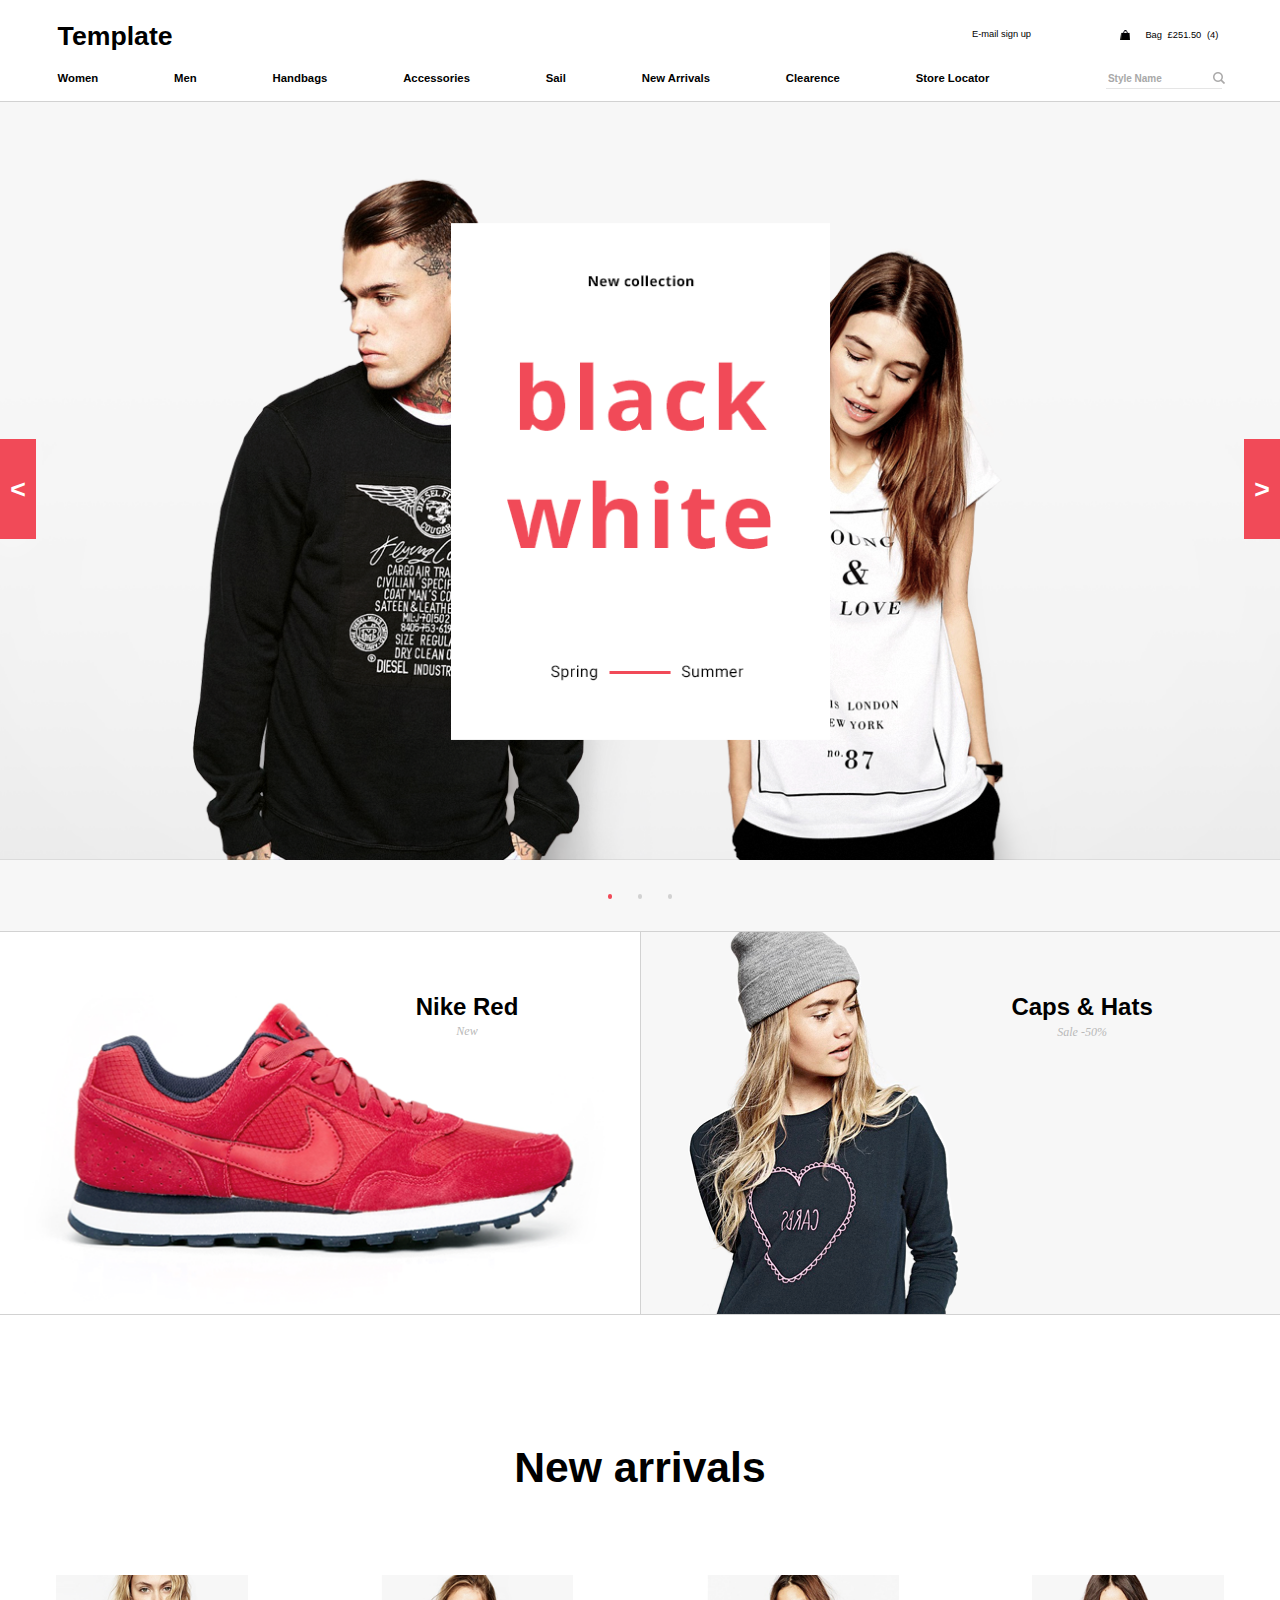
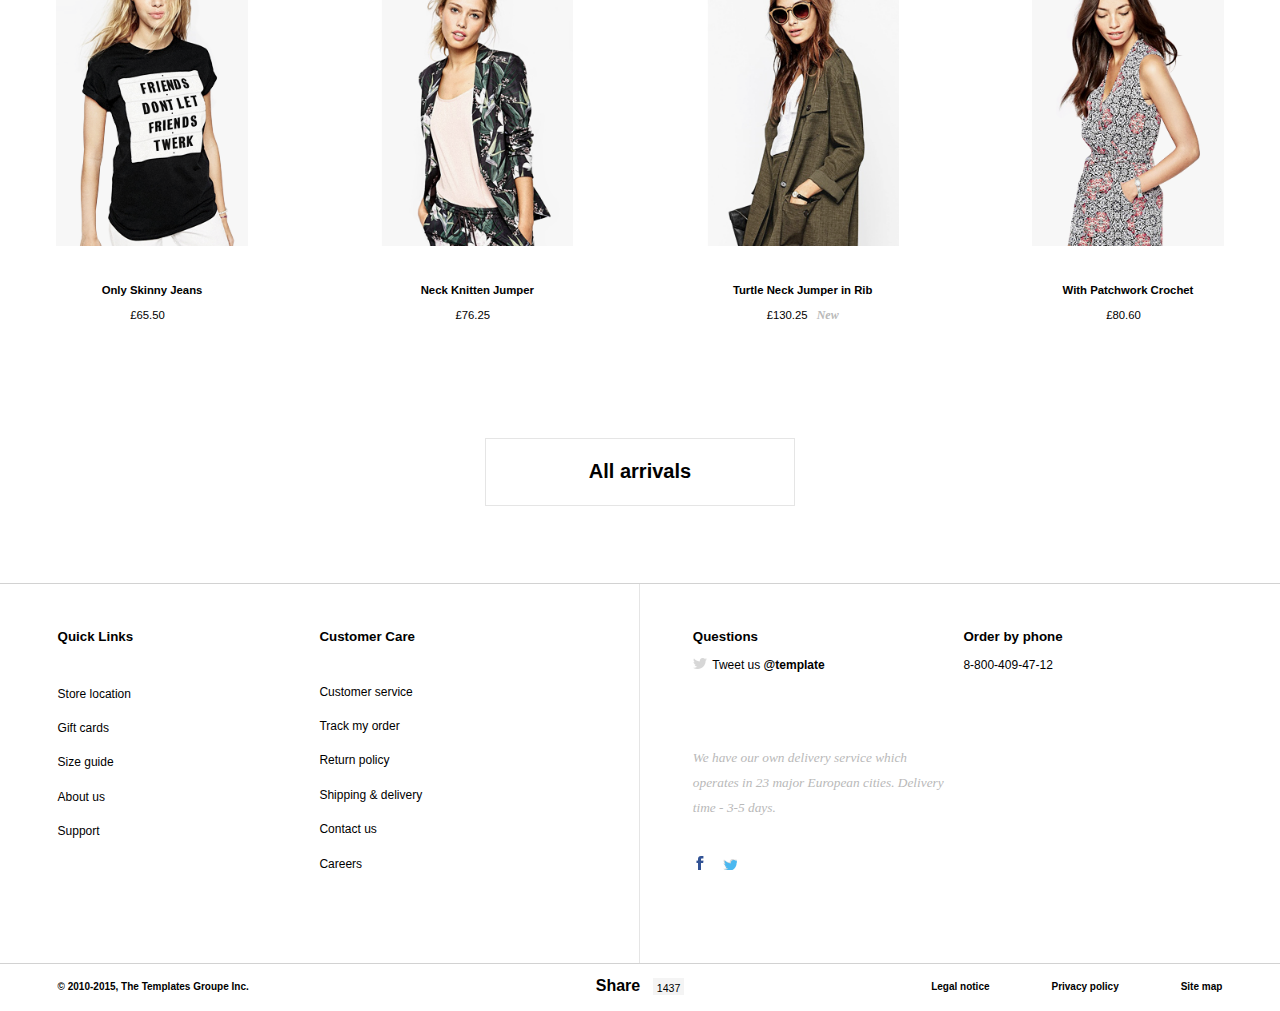
<file: index.html>
﻿<!DOCTYPE html>
<html lang="en">
<head>
	<meta charset="utf-8">
	<meta name="viewport" content="width=device-width, initial-scale=1">
	<title>Template</title>
	<link href="css/fonts.css" rel="stylesheet">
	<link href="css/desktop/header-footer-style.css" rel="stylesheet">
	<link href="css/desktop/common-main-style.css" rel="stylesheet">
	<link href="css/desktop/start-main-style.css" rel="stylesheet">
	<link href="css/tablet/header-footer-tablet.css" rel="stylesheet">
	<link href="css/tablet/tablet-start.css" rel="stylesheet">
	<link href="css/mobile/header-footer-mobile.css" rel="stylesheet">
	<link href="css/mobile/mobile-start.css" rel="stylesheet">
</head>
<body>
	<header class="header">
		<div class="wrapper-text-box">
			<div class="head-block"><h1><a href="index.html">Template</a></h1></div>
			<div class="head-block-mobile"><h1><a href="index.html">TL</a></h1></div>
			<div class="email-bag-block">
				<div class="email-signing"><a href="">E-mail sign up</a></div>
				<div class="bag-indicator">
					<div class="img-wrapper">
						<a href="shopping-bag.html">
							<img src="img/ico_bag.png" alt="bag-item" class="bag-item">
						</a>
					</div>
					<div class="bag-status">
						<div class="static-text">Bag</div>
						<div id="total-bag-price" class="total-bag-price"><span>£</span><span>251.50</span></div>
						<div id="status-indicator" class="status-indicator"><span>(</span><span>4</span><span>)</span></div>
					</div>
				</div>
				<div class="mob-menu">
					<img src="img/ic-menu.png" alt="bag-item" id="menu-item" class="menu-item">
					<img src="img/cross-icon.png" alt="bag-item" id="cross-icon" class="cross-icon">
				</div>
			</div>
		</div>
		<div id="wrapper-menu-box" class="wrapper-menu-box">
			<nav class="menu-block">
				<ul class="navigation">
					<li class="nav-point"><a href="">Women</a></li>
					<li class="nav-point"><a href="">Men</a></li>
					<li class="nav-point"><a href="">Handbags</a></li>
					<li class="nav-point"><a href="">Accessories</a></li>
					<li class="nav-point"><a href="">Sail</a></li>
					<li class="nav-point"><a href="">New Arrivals</a></li>
					<li class="nav-point"><a href="">Clearence</a></li>
					<li class="nav-point"><a href="">Store Locator</a></li>
				</ul>
			</nav>
			<div class="search-block">
				<div class="search-form-wrapper">
					<input type="text" id="searching" class="searching" placeholder="Style Name">
					<hr>
				</div>
			</div>
			<img src="img/loupe.png" alt="bag-item" id="loupe" class="loupe">
		</div>
	</header>
	<main class="main">
		<section class="slider">
			<div id="slider-area" class="slider-area">
				<div class="slide-box">
					<a href="item.html"><div class="slider-img-wrapper">
						<img src="img/slide1.png" alt="slide-1" class="slider-img">
					</div></a>
				</div>
				<div class="slide-box">
					<a href="catalog.html"><div class="slider-img-wrapper">
						<img src="img/slide2.png" alt="slide-2" class="slider-img">
					</div></a>
				</div>
				<div class="slide-box">
					<a href="item.html"><div class="slider-img-wrapper">
						<img src="img/slide3.png" alt="slide-2" class="slider-img">
					</div></a>
				</div>
			</div>
			<div id="arrow-left" class="arrow-left"><</div>
			<div id="arrow-right" class="arrow-right">></div>
			<div id="radio-indicators" class="radio-indicators">
				<div class="radio"></div>
				<div class="radio"></div>
				<div class="radio"></div>
			</div>
		</section>
		<section class="arrivals">
			<div class="nike-hats-caps-block">
				<div class="nike">
					<a href="item.html">
						<div class="img-banner-wrapper">
							<img src="img/nike.png" alt="" class="nike-img">
						</div>
					</a>
					<div class="banner-text">
						<p class="head-name">Nike Red</p>
						<p class="cursive-text">New</p>
					</div>
				</div>
				<div class="hats">
					<a href="catalog.html">
						<div class="img-banner-wrapper">
							<img src="img/hats.png" alt="" class="hats-img">
						</div>
					</a>
					<div class="banner-text">
							<p class="head-name">Caps & Hats</p>
							<p class="cursive-text">Sale -50%</p>
						</div>
				</div>
				<div class="bag-img"></div>
			</div>
			<div class="text-block">
				<p class="arrivals-text">New arrivals</p>
			</div>
			<div class="goods-block">
				<div class="goods-box">
					<div class="img-container">
						<div class="image-wrapper">
							<img src="img/shirt.png" alt="good1" class="goods-img">
							<div class="background">.</div>
						</div>
						<p class="point-text">View item</p>
					</div>
					<div class="good-name">Only Skinny Jeans</div>
					<div class="price-box">
						<p class="good-price">£65.50</p>
					</div>
				</div>
				<div class="goods-box">
					<div class="img-container">
						<div class="image-wrapper">
							<img src="img/jump1.png" alt="good2" class="goods-img">
							<div class="background">.</div>
						</div>
						<p class="point-text">View item</p>
					</div>
					<div class="good-name">Neck Knitten Jumper</div>
					<div class="price-box">
						<p class="good-price">£76.25</p>
					</div>
				</div>
				<div class="goods-box">
					<div class="img-container">
						<div class="image-wrapper">
							<img src="img/jump.png" alt="good3" class="goods-img">
							<div class="background">.</div>
						</div>
						<p class="point-text">View item</p>
					</div>
					<div class="good-name">Turtle Neck Jumper in Rib</div>
					<div class="price-box">
						<p class="good-price">£130.25</p>
						<p class="cursive-text">New</p>
					</div>
				</div>
				<div class="goods-box">
					<div class="img-container">
						<div class="image-wrapper">
							<img src="img/robe.png" alt="good4" class="goods-img">
							<div class="background">.</div>
						</div>
						<p class="point-text">View item</p>
					</div>
					<div class="good-name">With Patchwork Crochet</div>
					<div class="price-box">
						<p class="good-price">£80.60</p>
					</div>
				</div>
			</div>
			<div class="button-block">
				<input type="button" class="main-button" value="All arrivals">
			</div>
		</section>
	</main>
	<footer class="footer">
		<div class="nav-contact-block">
			<div class="lower-nav">
				<div class="lower-menu">
					<p class="segment-name">Quick Links</p>
					<ul class="customer-info">
						<li class="link"><a href="">Store location</a></li>
						<li class="link"><a href="">Gift cards</a></li>
						<li class="link"><a href="">Size guide</a></li>
						<li class="link"><a href="">About us</a></li>
						<li class="link"><a href="">Support</a></li>
					</ul>
				</div>
				<div class="lower-menu">
					<p class="segment-name">Customer Care</p>
					<ul class="customer-info">
						<li class="link"><a href="">Customer service</a></li>
						<li class="link"><a href="">Track my order</a></li>
						<li class="link"><a href="">Return policy</a></li>
						<li class="link"><a href="">Shipping & delivery</a></li>
						<li class="link"><a href="">Contact us</a></li>
						<li class="link"><a href="">Careers</a></li>
					</ul>
				</div>
			</div>
			<div class="contacts">
				<div class="order-info">
					<div class="question-box">
						<p class="segment-name">Questions</p>
						<div class="tweet-box">
							<div class="icon-wrap">
								<img src="img/tweet-ic.png" alt="tweet-item" class="tweet-img">
							</div>
							<p>Tweet us <b>@template</b></p>
						</div>
					</div>
					<div class="phone-order">
						<p class="segment-name">Order by phone</p>
						<p>8-800-409-47-12</p>
					</div>
				</div>
				<div class="quote">
					<p class="cursive-text">We have our own delivery service which <br>operates in 23 major European cities.
						Delivery<br>time - 3-5 days.
					</p>
				</div>
				<div class="social-networks-items">
					<div class="icon-wrap">
						<a href=""><img src="img/fb.png" alt="fb-item" class="fb-item"></a>
					</div>
					<div class="icon-wrap">
						<a href=""><img src="img/tweet-blue-ic.png" alt="tweet-item" class="tweet-item"></a>
					</div>
				</div>
			</div>
		</div>
	</footer>
	<footer class="footer">
		<div class="rights-block">
			<div class="rights-box">
				<p>© 2010-2015, The Templates Groupe Inc.</p>
			</div>
			<div class="share-info-box">
				<p>Share</p>
				<div type="number" class="followers-inticator">1437</div>
			</div>
			<div class="policy-map-box">
				<p class="policy-map-box-text"><a href=""><b>Legal notice</b></a></p>
				<p class="policy-map-box-text"><a href=""><b>Privacy policy</b></a></p>
				<p class="policy-map-box-text"><a href=""><b>Site map</b></a></p>
			</div>
		</div>
	</footer>
	<script src="js/slider.js"></script>
	<script src="js/moveToDetails.js"></script>
	<script src="js/localStorage.js"></script>
	<script src="js/mobileMenu.js"></script>
</body>
</html>
</file>
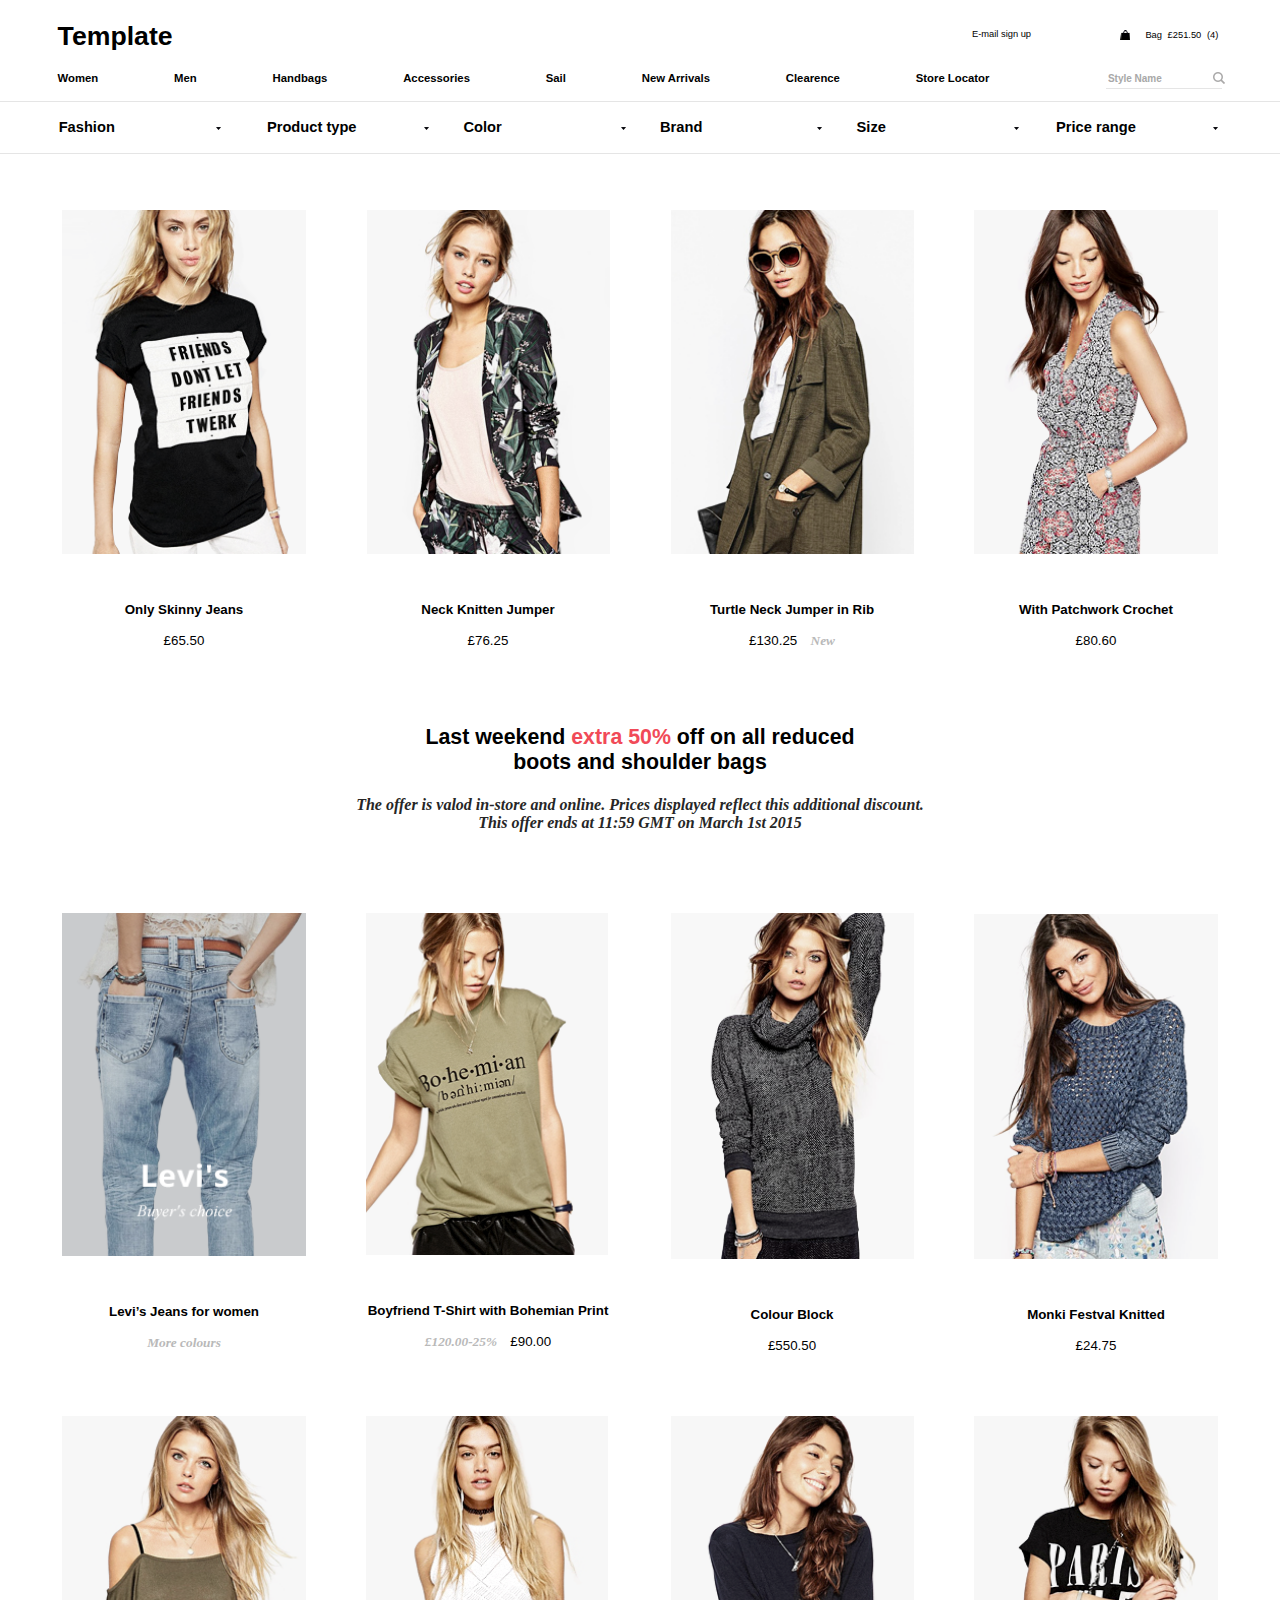
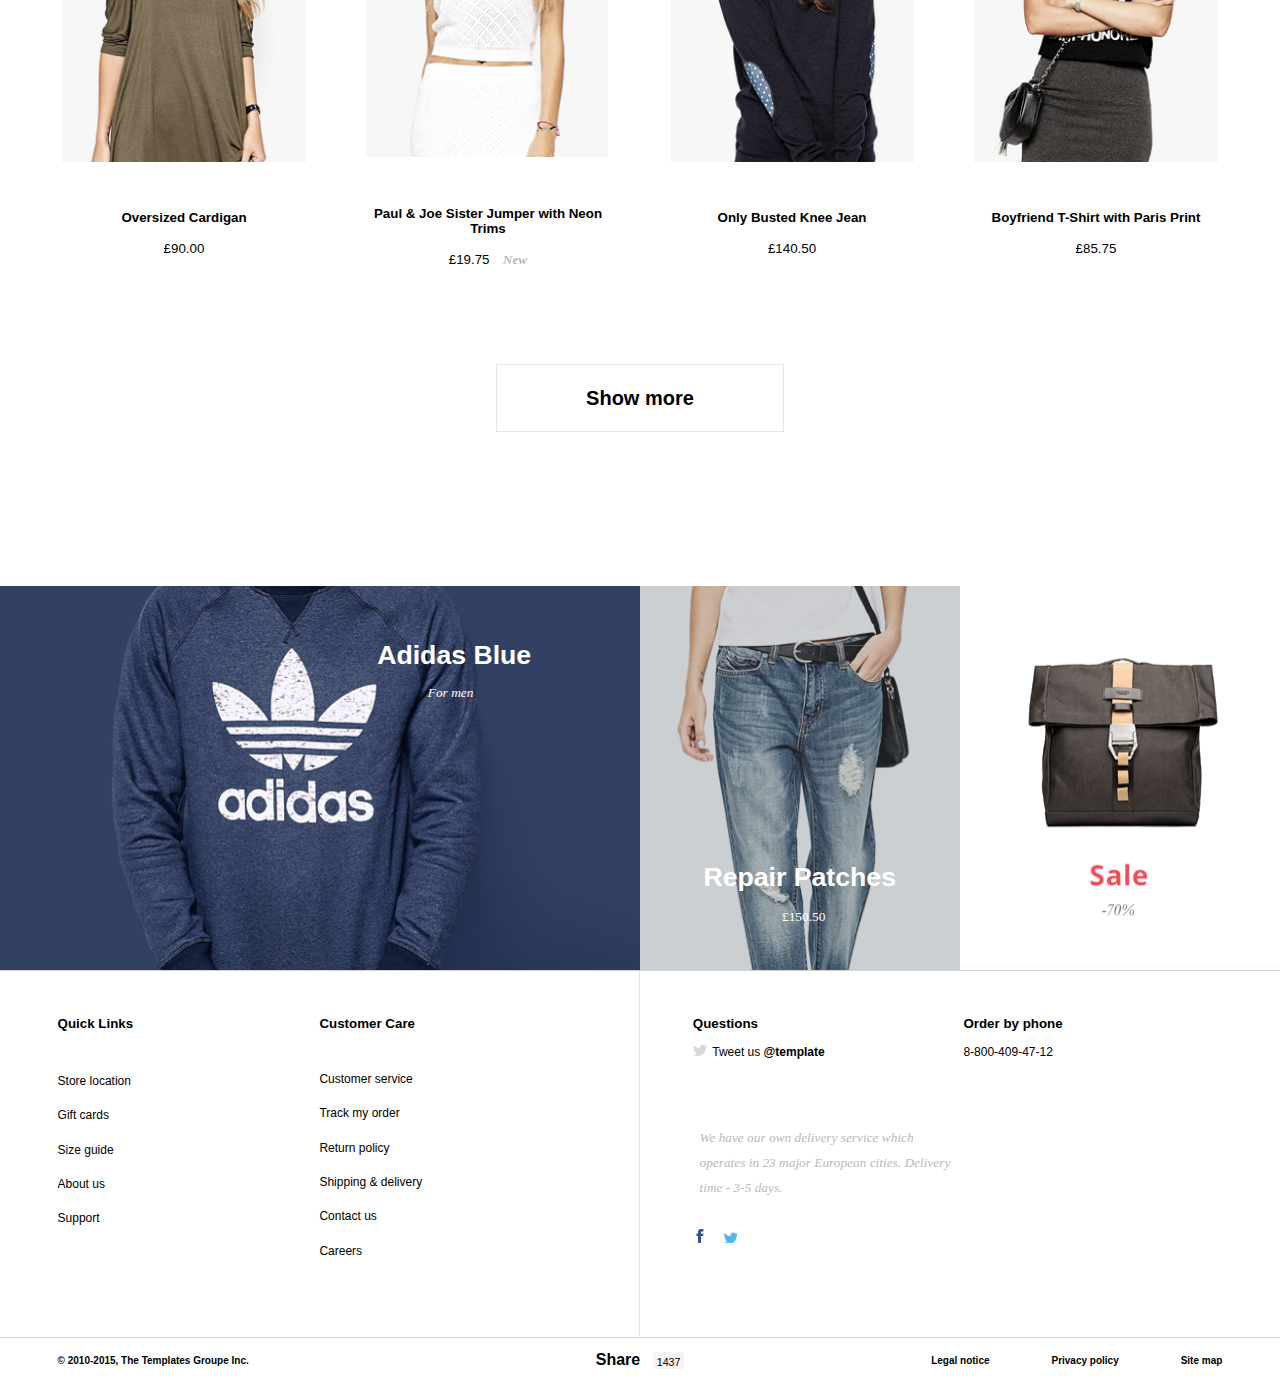
<file: catalog.html>
﻿<!DOCTYPE html>
<html lang="en">
<head>
	<meta charset="utf-8">
	<meta name="viewport" content="width=device-width, initial-scale=1">
	<title>Catalog</title>
	<link href="css/fonts.css" rel="stylesheet">
	<link href="css/desktop/header-footer-style.css" rel="stylesheet">
	<link href="css/desktop/start-main-style.css" rel="stylesheet">
	<link href="css/desktop/catalog-main-style.css" rel="stylesheet">
	<link href="css/desktop/common-main-style.css" rel="stylesheet">
	<link href="css/tablet/header-footer-tablet.css" rel="stylesheet">
	<link href="css/mobile/header-footer-mobile.css" rel="stylesheet">
	<link href="css/tablet/tablet-catalog.css" rel="stylesheet">
	<link href="css/mobile/mobile-catalog.css" rel="stylesheet">
</head>
<body>
	<header class="header">
	<div class="wrapper-text-box">
		<div class="head-block"><h1><a href="index.html">Template</a></h1></div>
		<div class="head-block-mobile"><h1><a href="index.html">TL</a></h1></div>
		<div class="email-bag-block">
			<div class="email-signing"><a href="">E-mail sign up</a></div>
			<div class="bag-indicator">
				<div class="img-wrapper">
					<a href="shopping-bag.html">
						<img src="img/ico_bag.png" alt="bag-item" class="bag-item">
					</a>
				</div>
				<div class="bag-status">
					<div class="static-text">Bag</div>
					<div id="total-bag-price" class="total-bag-price"><span>£</span><span>251.50</span></div>
					<div id="status-indicator" class="status-indicator"><span>(</span><span>4</span><span>)</span></div>
				</div>
			</div>
			<div class="mob-menu">
				<img src="img/ic-menu.png" alt="bag-item" id="menu-item" class="menu-item">
				<img src="img/cross-icon.png" alt="bag-item" id="cross-icon" class="cross-icon">
			</div>
		</div>
	</div>
	<div id="wrapper-menu-box" class="wrapper-menu-box">
		<nav class="menu-block">
			<ul class="navigation">
				<li class="nav-point"><a href="">Women</a></li>
				<li class="nav-point"><a href="">Men</a></li>
				<li class="nav-point"><a href="">Handbags</a></li>
				<li class="nav-point"><a href="">Accessories</a></li>
				<li class="nav-point"><a href="">Sail</a></li>
				<li class="nav-point"><a href="">New Arrivals</a></li>
				<li class="nav-point"><a href="">Clearence</a></li>
				<li class="nav-point"><a href="">Store Locator</a></li>
			</ul>
		</nav>
		<div id="search-block" class="search-block">
			<div class="search-form-wrapper">
				<input type="text" class="searching" placeholder="Style Name">
				<hr>
			</div>
		</div>
		<img src="img/loupe.png" alt="bag-item" id="loupe" class="loupe">
	</div>
</header>
	<main class="main">
		<section id="filters-block" class="filters-block">
			<ul id="filter-selections" class="filter-selections">
				<li class="item-fashion">
					<div class="abs-div">Fashion</div>
					<span>Fashion</span><span class="coma">,</span>
					<img src="img/tri.png" alt="tri" class="li-img">
					<ul class="ul-hover">
						<li>Not selected</li>
						<li>Nail the 90s</li>
						<li>Casual style</li>
						<li>New Look</li>
						<li>Sport</li>
						<li>Vintage</li>
						<li>Classical style</li>
					</ul>
				</li>
				<li class="item-type">
					<div class="abs-div">Product type</div>
					<span>Product type</span><span class="coma">,</span>
					<img src="img/tri.png" alt="tri" class="li-img">
					<ul class="ul-hover">
						<li>Not selected</li>
						<li>Coats & Jackets</li>
						<li>Dresses</li>
						<li>Jersey Tops</li>
					</ul>
				</li>
				<li class="item-color">
					<div class="abs-div">Color</div>
					<span>Color</span><span class="coma">,</span>
					<img src="img/tri.png" alt="tri" class="li-img">
					<ul class="ul-hover">
						<li>Not selected</li>
						<li>Black</li>
						<li>Blue</li>
						<li>Red</li>
						<li>Green</li>
						<li>Golden</li>
					</ul>
				</li>
				<li class="item-brand">
					<div class="abs-div">Brand</div>
					<span>Brand</span><span class="coma">,</span>
					<img src="img/tri.png" alt="tri" class="li-img">
					<ul class="ul-hover">
						<li>Not selected</li>
						<li>Chi Chi London</li>
						<li>Antypodium</li>
						<li>Adidas</li>
						<li>New Balance</li>
						<li>River Island</li>
					</ul>
				</li>
				<li class="item-size">
					<div class="abs-div">Size</div>
					<span>Size</span><span class="coma">,</span>
					<img src="img/tri.png" alt="tri" class="li-img">
					<ul class="ul-hover">
						<li>Not selected</li>
						<li>UK 2</li>
						<li>UK 18</li>
						<li>UK 18L</li>
						<li>UK 20</li>
						<li>UK 20L</li>
						<li>UK 20S</li>
						<li>UK 22S</li>
						<li>UK 22</li>
					</ul>
				</li>
				<li class="item-price">
					<div class="abs-div">Price range</div>
					<span>Price range</span><span class="coma">,</span>
					<img src="img/tri.png" alt="tri" class="li-img">
					<ul class="ul-hover">
						<li>Not selected</li>
						<li>To £99</li>
						<li>£100-299</li>
						<li>From £300</li>
					</ul>
				</li>
			</ul>
			<div class="trian"><img src="img/tri.png" alt="tri" class="trian-img"></div>
			<div class="back-box"></div>
		</section>
		<section class="goods-block">
			<div class="goods-box">
				<div class="img-container">
					<div class="image-wrapper">
						<img src="img/shirt.png" alt="good1" class="goods-img">
						<div class="background">.</div>
					</div>
					<p class="point-text">View item</p>
				</div>
				<div class="good-name">Only Skinny Jeans</div>
				<div class="price-box">
					<p class="good-price">£65.50</p>
				</div>
			</div>
			<div class="goods-box">
				<div class="img-container">
					<div class="image-wrapper">
						<img src="img/jump1.png" alt="good2" class="goods-img">
						<div class="background">.</div>
					</div>
					<p class="point-text">View item</p>
				</div>
				<div class="good-name">Neck Knitten Jumper</div>
				<div class="price-box">
					<p class="good-price">£76.25</p>
				</div>
			</div>
			<section class="stock-propositions-mob-block">
				<div class="text-container">
					<p class="text-proposition">Last weekend <span class="color-word"> extra 50%</span>
						off on all reduced <br>boots and shoulder bags</p>
				</div>
				<div class="cursive-text">The offer is valod in-store and online. Prices displayed reflect
					this additional discount. <br>This offer ends at 11:59 GMT on March 1st 2015</div>
			</section>
			<div class="goods-box">
				<div class="img-container">
					<div class="image-wrapper">
						<img src="img/jump.png" alt="good3" class="goods-img">
						<div class="background">.</div>
					</div>
					<p class="point-text">View item</p>
				</div>
				<div class="good-name">Turtle Neck Jumper in Rib</div>
				<div class="price-box">
					<p class="good-price">£130.25</p>
					<p class="cursive-text">New</p>
				</div>
			</div>
			<section class="stock-propositions-tab-block">
				<div class="text-container">
					<p class="text-proposition">Last weekend <span class="color-word"> extra 50%</span>
						off on all reduced <br>boots and shoulder bags</p>
				</div>
				<div class="cursive-text">The offer is valod in-store and online. Prices displayed reflect
					this additional discount. <br>This offer ends at 11:59 GMT on March 1st 2015</div>
			</section>
			<div class="goods-box">
				<div class="img-container">
					<div class="image-wrapper">
						<img src="img/robe.png" alt="good4" class="goods-img">
						<div class="background">.</div>
					</div>
					<p class="point-text">View item</p>
				</div>
				<div class="good-name">With Patchwork Crochet</div>
				<div class="price-box">
					<p class="good-price">£80.60</p>
				</div>
			</div>
			<section class="stock-propositions-block">
				<div class="text-container">
					<p class="text-proposition">Last weekend <span class="color-word"> extra 50%</span>
					off on all reduced <br> boots and shoulder bags</p>
				</div>
				<div class="cursive-text">The offer is valod in-store and online. Prices displayed reflect
					this additional discount. <br>This offer ends at 11:59 GMT on March 1st 2015</div>
			</section>
			<div class="goods-box">
				<div class="img-container">
					<div class="image-wrapper">
						<img src="img/levi.png" alt="good1" class="goods-img">
						<div class="background">.</div>
					</div>
					<p class="point-text">View item</p>
				</div>
				<div class="good-name">Levi’s Jeans for women</div>
				<div class="price-box">
					<p class="cursive-text">More colours</p>
				</div>
			</div>
			<div class="goods-box">
				<div class="img-container">
					<div class="image-wrapper">
						<img src="img/good1.png" alt="good2" class="goods-img">
						<div class="background">.</div>
					</div>
					<p class="point-text">View item</p>
				</div>
				<div class="good-name">Boyfriend T-Shirt with Bohemian Print</div>
				<div class="price-box">
					<p class="cursive-text">£120.00-25%</p>
					<div class="good-price">£90.00</div>
				</div>
			</div>
			<div class="goods-box">
				<div class="img-container">
					<div class="image-wrapper">
						<img src="img/sw.png" alt="good3" class="goods-img">
						<div class="background">.</div>
					</div>
					<p class="point-text">View item</p>
				</div>
				<div class="good-name">Colour Block</div>
				<div class="price-box">
					<div class="good-price">£550.50</div>
				</div>
			</div>
			<div class="goods-box">
				<div class="img-container">
					<div class="image-wrapper">
						<img src="img/sw1.png" alt="good4" class="goods-img">
						<div class="background">.</div>
					</div>
					<p class="point-text">View item</p>
				</div>
				<div class="good-name">Monki Festval Knitted</div>
				<div class="price-box">
					<div class="good-price">£24.75</div>
				</div>
			</div>
			<div class="goods-box">
				<div class="img-container">
					<div class="image-wrapper">
						<img src="img/kof.png" alt="good5" class="goods-img">
						<div class="background">.</div>
					</div>
					<p class="point-text">View item</p>
				</div>
				<div class="good-name">Oversized Cardigan</div>
				<div class="price-box">
					<div class="good-price">£90.00</div>
				</div>
			</div>
			<div class="goods-box">
				<div class="img-container">
					<div class="image-wrapper">
						<img src="img/good2.png" alt="good6" class="goods-img">
						<div class="background">.</div>
					</div>
					<p class="point-text">View item</p>
				</div>
				<div class="good-name">Paul & Joe Sister Jumper  with Neon Trims</div>
				<div class="price-box">
					<div class="good-price">£19.75</div>
					<p class="cursive-text">New</p>
				</div>
			</div>
			<div class="goods-box">
				<div class="img-container">
					<div class="image-wrapper">
						<img src="img/kof1.png" alt="good7" class="goods-img">
						<div class="background">.</div>
					</div>
					<p class="point-text">View item</p>
				</div>
				<div class="good-name">Only Busted Knee Jean</div>
				<div class="price-box">
					<div class="good-price">£140.50</div>
				</div>
			</div>
			<div class="goods-box">
				<div class="img-container">
					<div class="image-wrapper">
						<img src="img/par.png" alt="good8" class="goods-img">
						<div class="background">.</div>
					</div>
					<p class="point-text">View item</p>
				</div>
				<div class="good-name">Boyfriend T-Shirt with Paris Print</div>
				<div class="price-box">
					<div class="good-price">£85.75</div>
				</div>
			</div>
	</section>
		<section class="button-block">
			<input type="button" class="main-button" value="Show more">
		</section>
		<section class="bunners-block">
			<div class="hoodies">
				<img src="img/hoody.png" alt="" class="some-img">
				<p class="head-name">Adidas Blue</p>
				<p class="cursive-text">For men</p>
			</div>
			<div class="jeans">
				<img src="img/jeans.png" alt="" class="some-img">
				<p class="head-name">Repair Patches</p>
				<p class="cursive-text">£150.50</p>
			</div>
			<div class="bags">
				<img src="img/bag.png" alt="" class="some-img">
			</div>
	</section>
	</main>
	<footer class="footer">
		<div class="nav-contact-block">
			<div class="lower-nav">
				<div class="lower-menu">
					<p class="segment-name">Quick Links</p>
					<ul class="customer-info">
						<li class="link"><a href="">Store location</a></li>
						<li class="link"><a href="">Gift cards</a></li>
						<li class="link"><a href="">Size guide</a></li>
						<li class="link"><a href="">About us</a></li>
						<li class="link"><a href="">Support</a></li>
					</ul>
				</div>
				<div class="lower-menu">
					<p class="segment-name">Customer Care</p>
					<ul class="customer-info">
						<li class="link"><a href="">Customer service</a></li>
						<li class="link"><a href="">Track my order</a></li>
						<li class="link"><a href="">Return policy</a></li>
						<li class="link"><a href="">Shipping & delivery</a></li>
						<li class="link"><a href="">Contact us</a></li>
						<li class="link"><a href="">Careers</a></li>
					</ul>
				</div>
			</div>
			<div class="contacts">
				<div class="order-info">
					<div class="question-box">
						<p class="segment-name">Questions</p>
						<div class="tweet-box">
							<div class="icon-wrap">
								<img src="img/tweet-ic.png" alt="tweet-item" class="tweet-img">
							</div>
							<p>Tweet us <b>@template</b></p>
						</div>
					</div>
					<div class="phone-order">
						<p class="segment-name">Order by phone</p>
						<p>8-800-409-47-12</p>
					</div>
				</div>
				<div class="quote">
					<p class="cursive-text">We have our own delivery service which <br>operates in 23 major European cities.
						Delivery<br>time - 3-5 days.
					</p>
				</div>
				<div class="social-networks-items">
					<div class="icon-wrap">
						<a href=""><img src="img/fb.png" alt="fb-item" class="fb-item"></a>
					</div>
					<div class="icon-wrap">
						<a href=""><img src="img/tweet-blue-ic.png" alt="tweet-item" class="tweet-item"></a>
					</div>
				</div>
			</div>
		</div>
	</footer>
	<footer class="footer">
		<div class="rights-block">
			<div class="rights-box">
				<p><b>© 2010-2015, The Templates Groupe Inc.</b></p>
			</div>
			<div class="share-info-box">
				<p>Share</p>
				<div type="number" class="followers-inticator">1437</div>
			</div>
			<div class="policy-map-box">
				<p class="policy-map-box-text"><a href="">Legal notice</a></p>
				<p class="policy-map-box-text"><a href="">Privacy policy</a></p>
				<p class="policy-map-box-text"><a href="">Site map</a></p>
			</div>
		</div>
	</footer>
	<script src="js/filter.js"></script>
	<script src="js/moveToDetails.js"></script>
	<script src="js/mobileMenu.js"></script>
	<script src="js/showSearchForm.js"></script>
	<script src="js/localStorage.js"></script>
</body>
</html>
</file>
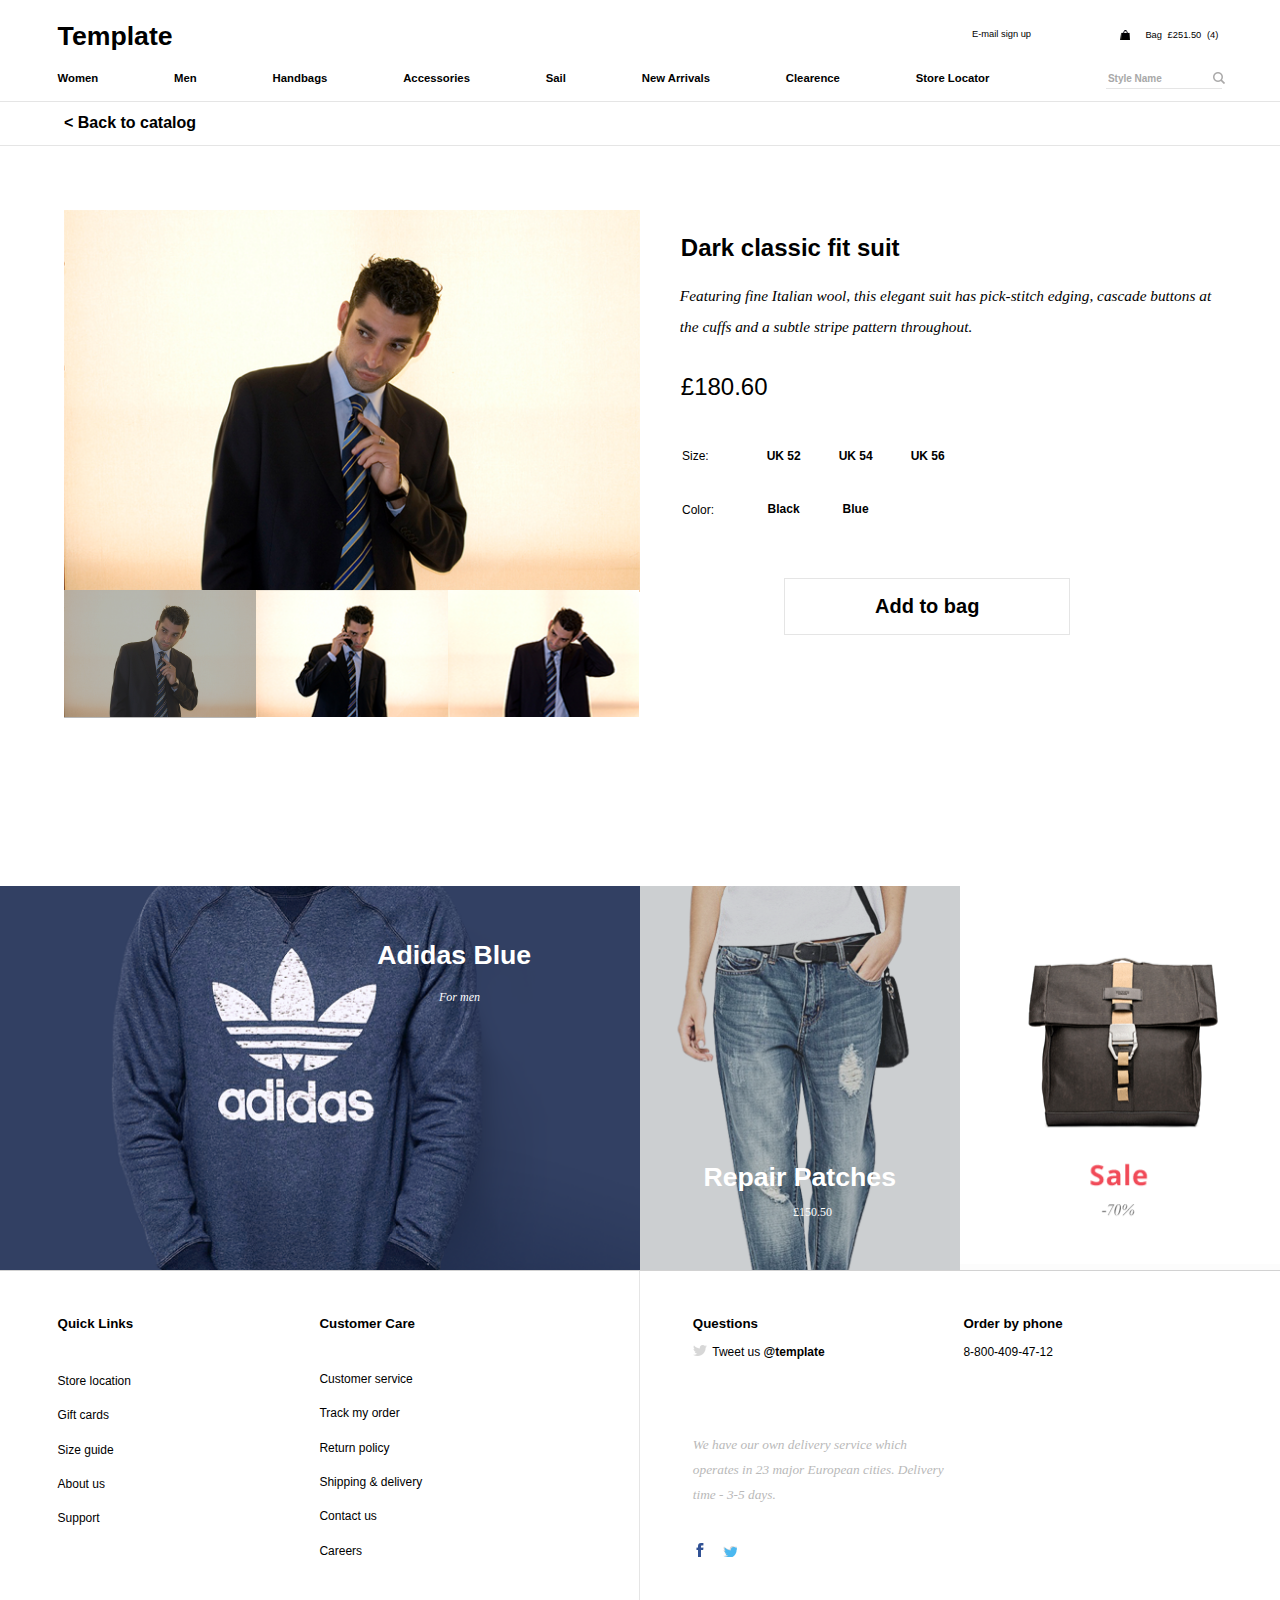
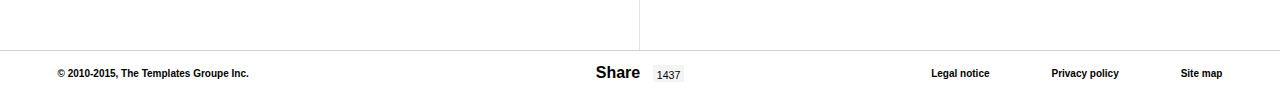
<file: item.html>
﻿<!DOCTYPE html>
<html lang="en">
<head>
	<meta charset="utf-8">
	<meta name="viewport" content="width=device-width, initial-scale=1">
	<title>Item Info</title>
	<link href="css/fonts.css" rel="stylesheet">
	<link href="css/desktop/header-footer-style.css" rel="stylesheet">
	<link href="css/desktop/start-main-style.css" rel="stylesheet">
	<link href="css/desktop/item-main-style.css" rel="stylesheet">
	<link href="css/desktop/common-main-style.css" rel="stylesheet">
    <link href="css/tablet/header-footer-tablet.css" rel="stylesheet">
    <link href="css/mobile/header-footer-mobile.css" rel="stylesheet">
	<link href="css/tablet/tablet-item.css" rel="stylesheet">
	<link href="css/mobile/mobile-item.css" rel="stylesheet">
</head>
<body>
	<header class="header">
		<div class="wrapper-text-box">
		<div class="head-block"><h1><a href="index.html">Template</a></h1></div>
		<div class="head-block-mobile"><h1><a href="index.html">TL</a></h1></div>
		<div class="email-bag-block">
			<div class="email-signing"><a href="">E-mail sign up</a></div>
			<div class="bag-indicator">
				<div class="img-wrapper">
					<a href="shopping-bag.html">
						<img src="img/ico_bag.png" alt="bag-item" class="bag-item">
					</a>
				</div>
				<div class="bag-status">
					<div class="static-text">Bag</div>
					<div id="total-bag-price" class="total-bag-price"><span>£</span><span>251.50</span></div>
					<div id="status-indicator" class="status-indicator"><span>(</span><span>4</span><span>)</span></div>
				</div>
			</div>
			<div class="mob-menu">
				<img src="img/ic-menu.png" alt="bag-item" id="menu-item" class="menu-item">
				<img src="img/cross-icon.png" alt="bag-item" id="cross-icon" class="cross-icon">
			</div>
		</div>
	</div>
		<div id="wrapper-menu-box" class="wrapper-menu-box">
			<nav class="menu-block">
			<ul class="navigation">
				<li class="nav-point"><a href="">Women</a></li>
				<li class="nav-point"><a href="">Men</a></li>
				<li class="nav-point"><a href="">Handbags</a></li>
				<li class="nav-point"><a href="">Accessories</a></li>
				<li class="nav-point"><a href="">Sail</a></li>
				<li class="nav-point"><a href="">New Arrivals</a></li>
				<li class="nav-point"><a href="">Clearence</a></li>
				<li class="nav-point"><a href="">Store Locator</a></li>
			</ul>
		</nav>
			<div class="search-block">
			<div class="search-form-wrapper">
				<input type="text" id="searching" class="searching" placeholder="Style Name">
				<hr>
			</div>
		</div>
			<img src="img/loupe.png" alt="bag-item" id="loupe" class="loupe">
		</div>
	</header>
	<main class="main">
		<section class="name-block">
			<a href="catalog.html"><h1> < Back to catalog</h1></a>
		</section>
		<section class="detailed-info">
			<div class="gallery">
				<div class="main-image">
					<img src="img/man.png" alt="" class="man">
				</div>
				<div id="image-row" class="image-row">
					<div class="image-wrapper">
						<img src="img/man.png" alt="" class="man">
						<div class="background"></div>
					</div>
					<div class="image-wrapper">
						<img src="img/man2.png" alt="" class="man">
						<div class="background"></div>
					</div>
					<div class="image-wrapper">
						<img src="img/man3.png" alt="" class="man">
						<div class="background"></div>
					</div>
				</div>
			</div>
			<div class="point-info">
				<div class="name">Dark classic fit suit</div>
				<div class="reverse">
					<div class="info">Featuring fine Italian wool, this elegant suit has pick-stitch edging,
						cascade buttons at the cuffs and a subtle stripe pattern throughout.
					</div>
					<div class="price"><span>£</span><span>180.60</span></div>
				</div>
				<div id="size" class="size">
					<div class="size-text">Size:</div>
					<div class="buttons">
						<input type="button" value="UK 52">
						<input type="button" value="UK 54">
						<input type="button" value="UK 56">
					</div>
				</div>
				<div id="color" class="color">
					<div class="color-text">Color:</div>
					<div class="buttons">
						<input type="button" value="Black">
						<input type="button" value="Blue">
					</div>
				</div>
				<div class="button-wrapper">
					<input type="button" id="addToBag" class="main-button" value="Add to bag">
				</div>
			</div>
		</section>
		<section class="bunners-block">
			<div class="hoodies">
				<img src="img/hoody.png" alt="" class="some-img">
				<p class="head-name">Adidas Blue</p>
				<p class="cursive-text">For men</p>
			</div>
			<div class="jeans">
				<img src="img/jeans.png" alt="" class="some-img">
				<p class="head-name">Repair Patches</p>
				<p class="cursive-text">£150.50</p>
			</div>
			<div class="bags">
				<img src="img/bag.png" alt="" class="some-img">
			</div>
		</section>
	</main>
	<footer class="footer">
		<div class="nav-contact-block">
		<div class="lower-nav">
			<div class="lower-menu">
				<p class="segment-name">Quick Links</p>
				<ul class="customer-info">
					<li class="link"><a href="">Store location</a></li>
					<li class="link"><a href="">Gift cards</a></li>
					<li class="link"><a href="">Size guide</a></li>
					<li class="link"><a href="">About us</a></li>
					<li class="link"><a href="">Support</a></li>
				</ul>
			</div>
			<div class="lower-menu">
				<p class="segment-name">Customer Care</p>
				<ul class="customer-info">
					<li class="link"><a href="">Customer service</a></li>
					<li class="link"><a href="">Track my order</a></li>
					<li class="link"><a href="">Return policy</a></li>
					<li class="link"><a href="">Shipping & delivery</a></li>
					<li class="link"><a href="">Contact us</a></li>
					<li class="link"><a href="">Careers</a></li>
				</ul>
			</div>
		</div>
		<div class="contacts">
			<div class="order-info">
				<div class="question-box">
					<p class="segment-name">Questions</p>
					<div class="tweet-box">
						<div class="icon-wrap">
							<img src="img/tweet-ic.png" alt="tweet-item" class="tweet-img">
						</div>
						<p>Tweet us <b>@template</b></p>
					</div>
				</div>
				<div class="phone-order">
					<p class="segment-name">Order by phone</p>
					<p>8-800-409-47-12</p>
				</div>
			</div>
			<div class="quote">
				<p class="cursive-text">We have our own delivery service which <br>operates in 23 major European cities.
					Delivery<br>time - 3-5 days.
				</p>
			</div>
			<div class="social-networks-items">
				<div class="icon-wrap">
					<a href=""><img src="img/fb.png" alt="fb-item" class="fb-item"></a>
				</div>
				<div class="icon-wrap">
					<a href=""><img src="img/tweet-blue-ic.png" alt="tweet-item" class="tweet-item"></a>
				</div>
			</div>
		</div>
	</div>
	</footer>
	<footer class="footer">
		<div class="rights-block">
		<div class="rights-box">
			<p><b>© 2010-2015, The Templates Groupe Inc.</b></p>
		</div>
		<div class="share-info-box">
			<p>Share</p>
			<div type="number" class="followers-inticator">1437</div>
		</div>
		<div class="policy-map-box">
			<p class="policy-map-box-text"><a href=""><b>Legal notice</b></a></p>
			<p class="policy-map-box-text"><a href=""><b>Privacy policy</b></a></p>
			<p class="policy-map-box-text"><a href=""><b>Site map</b></a></p>
		</div>
	</div>
	</footer>
	<script src="js/detailedPage.js"></script>
	<script src="js/mobileMenu.js"></script>
	<script src="js/localStorage.js"></script>
	<script src="js/gallery.js"></script>
</body>
</html>
</file>
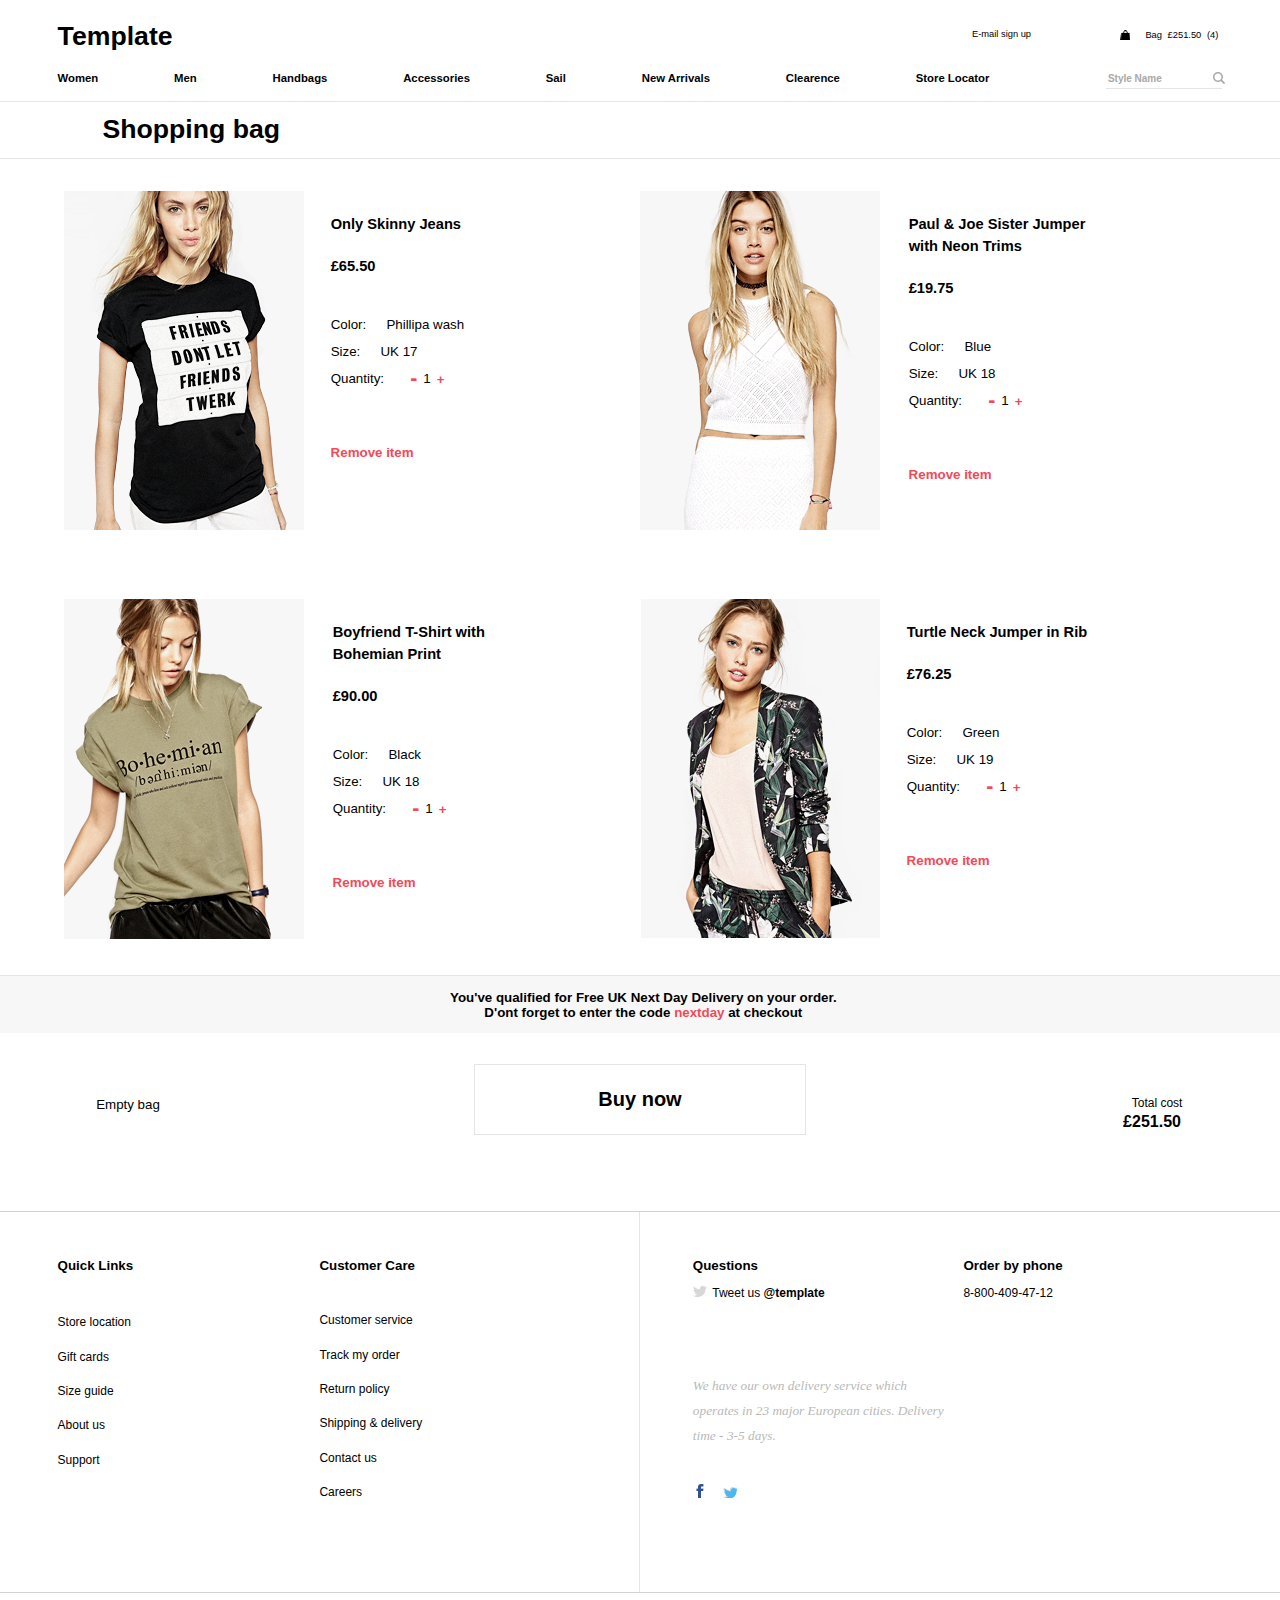
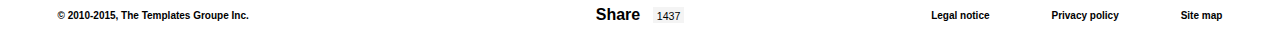
<file: shopping-bag.html>
﻿<!DOCTYPE html>
<html lang="en">
<head>
	<meta charset="utf-8">
	<meta name="viewport" content="width=device-width, initial-scale=1">
	<title>Shopping Bag</title>
	<link href="css/fonts.css" rel="stylesheet">
	<link href="css/desktop/header-footer-style.css" rel="stylesheet">
	<link href="css/desktop/start-main-style.css" rel="stylesheet">
	<link href="css/desktop/shopping-bag-main-style.css" rel="stylesheet">
	<link href="css/desktop/common-main-style.css" rel="stylesheet">
	<link href="css/tablet/header-footer-tablet.css" rel="stylesheet">
	<link href="css/mobile/header-footer-mobile.css" rel="stylesheet">
	<link href="css/tablet/tablet-shopping-bag.css" rel="stylesheet">
	<link href="css/mobile/mobile-shopping-bag.css" rel="stylesheet">
</head>
<body>
	<header class="header">
		<div class="wrapper-text-box">
		<div class="head-block"><h1><a href="index.html">Template</a></h1></div>
			<div class="head-block-mobile"><h1><a href="index.html">TL</a></h1></div>
		<div id="email-bag-block" class="email-bag-block">
			<div class="email-signing"><a href="">E-mail sign up</a></div>
			<div class="bag-indicator">
				<div class="img-wrapper">
					<img src="img/ico_bag.png" alt="bag-item" class="bag-item">
				</div>
				<div class="bag-status">
					<div class="static-text">Bag</div>
					<div id="total-bag-price" class="total-bag-price"><span>£</span><span>251.50</span></div>
					<div id="status-indicator" class="status-indicator"><span>(</span><span>4</span><span>)</span></div>
				</div>
			</div>
			<div class="mob-menu">
				<img src="img/ic-menu.png" alt="bag-item" id="menu-item" class="menu-item">
				<img src="img/cross-icon.png" alt="bag-item" id="cross-icon" class="cross-icon">
			</div>
		</div>
	</div>
		<div id="wrapper-menu-box" class="wrapper-menu-box">
		<nav class="menu-block">
			<ul class="navigation">
				<li class="nav-point"><a href="">Women</a></li>
				<li class="nav-point"><a href="">Men</a></li>
				<li class="nav-point"><a href="">Handbags</a></li>
				<li class="nav-point"><a href="">Accessories</a></li>
				<li class="nav-point"><a href="">Sail</a></li>
				<li class="nav-point"><a href="">New Arrivals</a></li>
				<li class="nav-point"><a href="">Clearence</a></li>
				<li class="nav-point"><a href="">Store Locator</a></li>
			</ul>
		</nav>
		<div class="search-block">
			<div class="search-form-wrapper">
				<input type="text" id="searching" class="searching" placeholder="Style Name">
				<hr>
			</div>
		</div>
		<img src="img/loupe.png" alt="bag-item" id="loupe" class="loupe">
	</div>
	</header>
	<main class="main">
		<section class="bag-name-block">
			<h1>Shopping bag</h1>
		</section>
		<section id="bag-goods-block" class="bag-goods-block">
			<div class="point">
				<div class="img-container">
					<div class="image-wrapper">
						<img src="img/shirt.png" alt="" class="good">
						<div class="background">.</div>
					</div>
					<p class="point-text">View item</p>
				</div>
				<div class="item-info-container">
					<div class="item-name">Only Skinny Jeans</div>
					<div class="item-price"><span>£</span><span>65.50</span></div>
					<div class="item-color">
						<div class="text">Color: </div>
						<div class="color-definition">Phillipa wash</div>
					</div>
					<div class="item-size">
						<div class="text">Size: </div>
						<div class="size-definition">UK 17</div>
					</div>
					<div class="items-quantity">
						<div class="text">Quantity: </div>
						<input type="button" class="minus-button" value="-">
						<div class="quantity-definition">1</div>
						<input type="button" class="plus-button" value="+">
					</div>
					<input type="button" class="remove-block" value="Remove item">
				</div>
			</div>
			<div class="point">
				<div class="img-container">
					<div class="image-wrapper">
						<img src="img/good2.png" alt="" class="good">
						<div class="background">.</div>
					</div>
					<p class="point-text">View item</p>
				</div>
				<div class="item-info-container">
					<div class="item-name">Paul & Joe Sister Jumper with Neon Trims</div>
					<div class="item-price"><span>£</span><span>19.75</span></div>
					<div class="item-color">
						<div class="text">Color: </div>
						<div class="color-definition">Blue</div>
					</div>
					<div class="item-size">
						<div class="text">Size: </div>
						<div class="size-definition">UK 18</div>
					</div>
					<div class="items-quantity">
						<div class="text">Quantity: </div>
						<input type="button" class="minus-button" value="-">
						<div class="quantity-definition">1</div>
						<input type="button" class="plus-button" value="+">
					</div>
					<input type="button" class="remove-block" value="Remove item">
				</div>
			</div>
			<div class="point">
				<div class="img-container">
					<div class="image-wrapper">
						<img src="img/good1.png" alt="" class="good">
						<div class="background">.</div>
					</div>
					<p class="point-text">View item</p>
				</div>
				<div class="item-info-container">
					<div class="item-name">Boyfriend T-Shirt  with Bohemian  Print</div>
					<div class="item-price"><span>£</span><span>90.00</span></div>
					<div class="item-color">
						<div class="text">Color: </div>
						<div class="color-definition">Black</div>
					</div>
					<div class="item-size">
						<div class="text">Size: </div>
						<div class="size-definition">UK 18</div>
					</div>
					<div class="items-quantity">
						<div class="text">Quantity: </div>
						<input type="button" class="minus-button" value="-">
						<div class="quantity-definition">1</div>
						<input type="button" class="plus-button" value="+">
					</div>
					<input type="button" class="remove-block" value="Remove item">
				</div>
			</div>
			<div class="point">
				<div class="img-container">
					<div class="image-wrapper">
						<img src="img/jump1.png" alt="" class="good">
						<div class="background">.</div>
					</div>
					<p class="point-text">View item</p>
				</div>
				<div class="item-info-container">
					<div class="item-name">Turtle Neck  Jumper in Rib</div>
					<div class="item-price"><span>£</span><span>76.25</span></div>
					<div class="item-color">
						<div class="text">Color: </div>
						<div class="color-definition">Green</div>
					</div>
					<div class="item-size">
						<div class="text">Size: </div>
						<div class="size-definition">UK 19</div>
					</div>
					<div class="items-quantity">
						<div class="text">Quantity: </div>
						<input type="button" class="minus-button" value="-">
						<div class="quantity-definition">1</div>
						<input type="button" class="plus-button" value="+">
					</div>
					<input type="button" class="remove-block" value="Remove item">
				</div>
			</div>
		</section>
		<section id="message-block">
			<p class="message">Your shopping bag is empty. Use Catalog to add new items</p>
		</section>
		<section class="checkout-block">
			<p class="text-proposition">You've qualified for Free UK Next Day Delivery on your order.
				<br>D'ont forget to enter the code <span class="color-word">nextday</span> at checkout</p>
		</section>
		<section class="button-block">
			<div class="button-block-wrapper">
			<div id="empty-button" class="empty-button"><p><a href="#">Empty bag</a></p></div>
			<div class="button-wrapper">
				<input type="button" id="buy" class="main-button" value="Buy now">
			</div>
			<div class="price-block">
				<p class="total-price">Total cost</p>
				<div id="total-price-box" class="total-price-box"><span>£</span><span>251.50</span></div>
			</div>
		</div>
	</section>
	</main>
	<footer class="footer">
		<div class="nav-contact-block">
			<div class="lower-nav">
				<div class="lower-menu">
					<p class="segment-name">Quick Links</p>
					<ul class="customer-info">
						<li class="link"><a href="">Store location</a></li>
						<li class="link"><a href="">Gift cards</a></li>
						<li class="link"><a href="">Size guide</a></li>
						<li class="link"><a href="">About us</a></li>
						<li class="link"><a href="">Support</a></li>
					</ul>
				</div>
				<div class="lower-menu">
					<p class="segment-name">Customer Care</p>
					<ul class="customer-info">
						<li class="link"><a href="">Customer service</a></li>
						<li class="link"><a href="">Track my order</a></li>
						<li class="link"><a href="">Return policy</a></li>
						<li class="link"><a href="">Shipping & delivery</a></li>
						<li class="link"><a href="">Contact us</a></li>
						<li class="link"><a href="">Careers</a></li>
					</ul>
				</div>
			</div>
			<div class="contacts">
				<div class="order-info">
					<div class="question-box">
						<p class="segment-name">Questions</p>
						<div class="tweet-box">
							<div class="icon-wrap">
								<img src="img/tweet-ic.png" alt="tweet-item" class="tweet-img">
							</div>
							<p>Tweet us <b>@template</b></p>
						</div>
					</div>
					<div class="phone-order">
						<p class="segment-name">Order by phone</p>
						<p>8-800-409-47-12</p>
					</div>
				</div>
				<div class="quote">
					<p class="cursive-text">We have our own delivery service which <br>operates in 23 major European cities.
						Delivery<br>time - 3-5 days.
					</p>
				</div>
				<div class="social-networks-items">
					<div class="icon-wrap">
						<a href=""><img src="img/fb.png" alt="fb-item" class="fb-item"></a>
					</div>
					<div class="icon-wrap">
						<a href=""><img src="img/tweet-blue-ic.png" alt="tweet-item" class="tweet-item"></a>
					</div>
				</div>
			</div>
		</div>
	</footer>
	<footer class="footer">
		<div class="rights-block">
			<div class="rights-box">
				<p><b>© 2010-2015, The Templates Groupe Inc.</b></p>
			</div>
			<div class="share-info-box">
				<p>Share</p>
				<div type="number" class="followers-inticator">1437</div>
			</div>
			<div class="policy-map-box">
				<p class="policy-map-box-text"><a href=""><b>Legal notice</b></a></p>
				<p class="policy-map-box-text"><a href=""><b>Privacy policy</b></a></p>
				<p class="policy-map-box-text"><a href=""><b>Site map</b></a></p>
			</div>
		</div>
	</footer>
	<script src="js/shoppingBag.js"></script>
	<script src="js/moveToDetails.js"></script>
	<script src="js/mobileMenu.js"></script>
</body>
</html>
</file>
<file: css/fonts.css>
@font-face {
    font-family: 'Crimson Text', arial;
    src: local('Crimson'), local('Crimson-Roman'),
    url('fonts/Crimson/Crimson-Roman.woff2') format('woff2'),
    url('fonts/Crimson/Crimson-Roman.woff') format('woff'),
    url('fonts/Crimson/Crimson-Roman.truetype') format('truetype');
    font-weight: 400;
    font-style: normal;
}

@font-face {
    font-family: Futura, "Trebuchet MS", Arial, sans-serif;
    src: local('Trebuchet MS'), local('Trebuchet MS'),
    url('fonts/FuturaPT/futura-pt-medium.woff2') format('woff2'),
    url('fonts/FuturaPT/futura-pt-medium.woff') format('woff'),
    url('fonts/FuturaPT/futura-pt-medium.ttf') format('truetype');
    font-weight: 400;
    font-style: normal;
}

@font-face {
    font-family: "Helvetica Neue", Helvetica, Arial, sans-serif;
    src: local('Helvetica Neue'), local('Helvetica Neue'),
    url('fonts/Helvetica Neue/HelveticaNeue-Medium.woff2') format('woff2'),
    url('fonts/Helvetica Neue/HelveticaNeue-Medium.woff') format('woff'),
    url('fonts/Helvetica Neue/HelveticaNeue-Medium.ttf') format('truetype');
    font-weight: 400;
    font-style: normal;
}
</file>
<file: css/desktop/header-footer-style.css>
body {
	font-family: Futura, "Trebuchet MS", Arial, sans-serif;
	padding: 0;
	margin: 0 auto;
	max-width: 1300px;
}

/* head-block*/

.header,
.footer {
	display: flex;
	flex-direction: column;
	margin: 0 auto;
}

.header {
	max-width: 1180px;
	width: 91%;
}

.footer {
	width: 100%;
	max-width: 1300px;
}

.wrapper-text-box,
.wrapper-menu-box,
.email-bag-block,
.bag-indicator {
	display: flex;
}

.wrapper-text-box {
	padding: 1.3em 0 0 0;
}

.head-block {
	width: 78.3%;
}

h1 {
	margin: 0;
	font-size: 20pt;
}

h1 a:hover {
	color: #f14a58;
}

.head-block-mobile,
.mob-menu {
	display: none;
}

.email-bag-block {
	display: flex;
	justify-content: space-between;
	width: 20%;
	font-size: 7pt;
}

.email-signing  {
	width: 50%;
	padding: 3.5% 0 0 1%;
}

.email-signing a:hover {
	color: #f14a58;
}

.total-bag-price {
	padding: 0 0.6em 0 0.6em;
}

.bag-indicator  {
	padding: 4% 0 0 0;
}


.bag-item {
	height: auto;
}

.bag-status  {
	display: flex;
	padding: 0 0 0 19%;
}

.wrapper-menu-box {
	padding: 0 0 0.7em 0;
	justify-content: space-between;
}

.menu-block {
	width: 80%;
	padding-top: 0.5%;
}

.search-block {
	width: 20%;
}

.navigation {
	display: flex;
	justify-content: space-between;
	margin: 0;
	padding: 1.5% 0 0 0;
	font-size: 8.5pt;
	font-weight: bold;
}

.nav-point, .link {
	list-style: none;
}

.nav-point a:hover {
	color: #f14a58;
}

a {
	text-decoration: none;
	color: #000;
}

.search-form-wrapper {
	padding: 7% 0 0 50%;

}

.searching {
	width: 100%;
	border: none;
	outline: none;
	background-image: url('../../img/loupe.png');
	background-repeat: no-repeat; /*Убираем повтор изображения*/
	background-position: 99%;
}

.searching::placeholder {
	font-family: Futura, "Trebuchet MS", Arial, sans-serif;
	font-size: 7.5pt;
	font-weight: bold;
	color: #a8a8a8;
}

.searching:-ms-input-placeholder {
	font-size: 9pt;
	color: #c1c1c1;
}

.loupe {
	position: absolute;
	top: -9999px;
}

hr {
	margin: 2% 0 0 0;
	border: none;
	background: #e5e5e5;
	height: 1px;
}

/* footer,
	nav-contact-block
*/

.nav-contact-block,
.lower-nav,
.order-info,
.share-info-box,
.policy-map-box,
.tweet-box,
.social-networks-items {
	display: flex;
}

.lower-nav,
.contacts,
.question-box,
.phone-order {
	width: 50%;
}

.lower-menu,
.order-info {
	padding: 2em 0 3em 0;
}

.lower-menu:nth-child(1) {
	width: 45%;
}

.lower-menu:nth-child(2) {
	width: 55%;
}

.lower-menu:nth-child(1) .customer-info {
	margin: 13% 0 0 0;
}

.lower-menu:nth-child(2) .customer-info {
	margin: 10% 0 0 0;
}

.contacts {
	border-left: 1px solid #e5e5e5;
	padding: 0 0 5.6em 0;
}

.segment-name {
	font-family: Futura, "Trebuchet MS", Arial, sans-serif;
	font-size: 10pt;
	font-weight: bold;
}

.customer-info {
	font-size: 9pt;
	margin: 5% 0 15% 0;
	padding: 0;
}

.link {
	font-family: "Helvetica Neue", Helvetica, Arial, sans-serif;
	padding: 0.7em 0 1em 0;
}

.link a:hover {
	text-decoration: underline;
}

.order-info {
	width: 93%;
}

.order-info,
.quote,
.social-networks-items {
	margin-left: 9%;
}

.question-box,
.phone-order {
	font-size: 9pt;
	margin: 0;
}

.tweet-box p {
	margin: 0 0 0 2%;
}

.quote {
	padding: 0 0 1.4em 0;
}

.quote .cursive-text {
	font-size: 10pt;
	line-height: 25px;
}

.social-networks-items .icon-wrap:nth-child(1) {
	margin: 0 3% 0 0;
}

.footer hr {
	position: absolute;
	top: 96.5%;
	left: -0.1%;
	width: 100%;
	color: #e5e5e5;
}

/*rights-block*/

.footer {
	border-top: 1px solid #d2d2d2;
}

.rights-block,
.nav-contact-block {
	display: flex;
	max-width: 1180px;
	width: 91%;
	margin: 0 auto;
	font-family: "Helvetica Neue", Helvetica, Arial, sans-serif;
}

.share-info-box {
	width: 50%;
}

.rights-box,
.policy-map-box {
	width: 25%;
	font-size: 7.5pt;
	font-weight: bold;
}

.rights-box p,
.policy-map-box p {
	margin: 1.7em 0 0.9em 0;
}

.policy-map-box-text {
	font-weight: bold;
}

.share-info-box-wrap {
	margin: 0 auto;
}

.share-info-box p {
	font-size: 12pt;
	margin: 0.8em 0 0 0;
}

.followers-inticator {
	margin: 1.3em 0 1.3em 1.2em;
	padding: 0.35em;
	background: #f4f4f4;
	height: 20%;
	font-size: 8pt;
}

.share-info-box {
	justify-content: center;
}

.share-info-box p,
.rights-box p {
	font-weight: bold;
}

.policy-map-box-text,
.rights-box p,
.share-info-box p {
	padding: 0;
}

.policy-map-box {
	justify-content: space-between;
}

.policy-map-box p a:hover {
	color: #f14a58;
}
</file>
<file: css/desktop/common-main-style.css>
/*bunners-block*/

.bunners-block {
	display: flex;
}

.hoodies,
.jeans,
.bags {
	position: relative;
}

.hoodies {
	width: 50%;
}

.jeans,
.bags {
	width: 25%;
}

.some-img {
	width: 100%;
	height: 100%;
}

.hoodies .head-name,
.jeans .head-name,
.bags .head-name,
.hoodies .cursive-text,
.jeans .cursive-text,
.bags .cursive-text {
	position: absolute;
	color: #fff;
}

.hoodies .head-name {
	font-size: 20pt;
	top: 14%;
	right: 17%;
}

.hoodies .cursive-text {
	top: 24%;
	right: 25%;
}

.jeans .head-name {
	font-size: 20pt;
	bottom: 20%;
	right: 20%;
}

.jeans .cursive-text {
	bottom: 10%;
	right: 40%;
	font-style: normal;
}

.bags .head-name {
	font-size: 20pt;
	bottom: 20%;
	right: 40%;
	color: #f14a58;
}

.bags .cursive-text {
	bottom: 10%;
	right: 42%;
	color: #c1c1c1;
}

/*goods-wrappers (hover-stuff)*/

.image-wrapper,
.img-container {
	position: relative;
}

.img-container:hover .point-text,
.img-container:hover .background {
	opacity: 1;
	cursor: pointer;
}

.background {
	position: absolute;
	opacity: 0;
	top: 0;
	height: 99%;
	color: rgba(0,0,0,0);
	background: rgba(76, 75, 75, 0.4);
	transition: 0.5s all;
}

.point-text {
	opacity: 0;
	position: absolute;
	top: 42%;
	left: 30%;
	font-size: 16pt;
	font-weight: bold;
	color: #f14a58;
}

/*color-word*/

.color-word {
	color: #f14a58;
}
</file>
<file: css/desktop/start-main-style.css>
/*slider*/

.slider {
	position: relative;
	width: 100%;
	background: #f7f7f7;
	overflow: hidden;
}

.slider-area {
	display: flex;
	width: 100%;
}

.slider-area,
.nike-hats-caps-block {
	border-top: 0.7px solid #d2d2d2;
}

.slide-box:nth-child(2),
.slide-box:nth-child(3) {
	display: none;
}

.slider-img-wrapper {
	width: 100%;

}

.slider-img, .hats-img, .nike-img {
	width: 100%;
	height: 100%;
}

.slide-box {
	width: 100%;
	height: 100%;
	display: flex;
	flex-direction: row;
	transition: 1s;
	animation-name: nextImgDesk;
	animation-duration: 3s;
	animation-iteration-count: 1;
}

/*arrows*/

.arrow-left, .arrow-right {
	position: absolute;
	top: 40.8%;
	width: 2.8%;
	background-color: #f14a58;
	text-align: center;
	color: #fff;
	font-size: 20pt;
	font-weight: bold;
	padding: 2.7% 0 2.7% 0;
	cursor: pointer;
}

.arrow-right {
	top: 40.8%;
	left: 97.2%;
}

/*radios*/

.radio-indicators {
	display: flex;
	justify-content: space-around;
	width: 7%;
	margin: 0 auto;
	padding: 2.4% 0 2.5% 0;
}

.radio {
	transition: 0.5s all;
	width: 4.5px;
	height: 4.5px;
	border-radius: 100%;
	background-color: #d2d2d2;
}

.radio:first-child {
	background-color: #f14a58;
}

/*arrivals section, Nike&Hats block*/

.nike-hats-caps-block {
	display: flex;
	width: 100%;
	height: auto;
	margin: 0 auto;
	border-bottom: 0.7px solid #d2d2d2;
}

.nike, .hats {
	width: 50%;
	position: relative;
}

.hats {
	background-image: url("../../img/hats.png");
	background-size: cover;
	border-left: 1px solid #d2d2d2;
}

.img-banner-wrapper {
	width: 100%;
	height: 98%;
}

.head-name {
	font-family: "Helvetica Neue", Helvetica, Arial, sans-serif;
	font-size: 18pt;
	font-weight: bold;
	margin: 0;
}

.hats-img {
	position: absolute;
	opacity: 0;

}

.hats .banner-text {
	position: absolute;
	top: 16%;
	left: 58%;
	text-align: center;
}

.nike .banner-text {
	position: absolute;
	top: 16%;
	left: 65%;
	text-align: center;
}

.banner-text .cursive-text {
	margin: 3%;
}

.bag-img {
	width: 33.3%;
	background-image: url("../../img/bag.png");
	background-size: cover;
	border-left: 1px solid #d2d2d2;
	display: none;
}

.cursive-text {
	font-family: 'Times New Roman', serif;
	font-style: italic;
	font-size: 9pt;
	color: #b9b9b9;
}

/*new arrivals text*/

.text-block {
	margin: 0 auto;
}

.arrivals-text {
	font-size: 32pt;
	font-weight: bold;
	text-align: center;
	padding: 10% 0 6.5% 0;
	margin: 0;
}

/*goods-block*/

.goods-block {
	display: flex;
	justify-content: space-between;
	width: 95%;
	margin: 0 auto;
	font-family: "Helvetica Neue", Helvetica, Arial, sans-serif;
	font-size: 8.5pt;
	font-weight: bold;
}

.goods-box {
	text-align: center;
}

.goods-img {
	width: 80%;
	height: auto;
}

.background {
	width: 80%;
	left: 10%;
}

.point-text {
	top: 40%;
}

.good-name {
	padding: 15% 0 0 0;
}

.price-box {
	display: flex;
	justify-content: center;
}

.good-price {
	margin: 1.1em 0.8em 0 0;
	font-family: Futura, "Trebuchet MS", Arial, sans-serif;
	font-weight: lighter;
}

/*arrivals button*/

.button-block {
	text-align: center;
}

.main-button {
	margin: 8% 0 6% 0;
	font-size: 15pt;
	font-weight: bold;
	background: none;
	border: 1px solid #e5e5e5;
	padding: 1.7% 8% 1.7% 8%;
	outline: 0;
	cursor: pointer;
}

.main-button:hover {
	color: #f14a58;
	border-color: #f14a58;
}

/*animation*/


@keyframes nextImgDesk {
	from {
		opacity: 0;
	}
	to {
		opacity: 1;
	}
}
</file>
<file: css/tablet/header-footer-tablet.css>
@media screen and (max-width: 1023px) {

/*header*/

    .head-block {
        width: 65.3%;
    }

    .email-bag-block {
        width: 32%;
    }

    .email-signing,
    .bag-status {
        font-size: 8.3pt;
    }

    .menu-block {
        width: 90%;
    }

    .wrapper-menu-box {
        position: relative;
        padding: 0 0 0.8em 0;
    }

    .searching:hover {
        cursor: pointer;
    }

    .search-form-wrapper {
        padding: 0;
        background-color: #fff;
    }

    .search-block {
        position: absolute;
        right: 0;
        width: 34.5%;
        top: -9999px;
        box-shadow: -35px -5px 15px rgba(255,255,255,1);
    }

    .navigation {
        font-size: 10pt;
    }

    .loupe {
        top: 37%;
        right: 0.4%;
    }

/*footer*/

    .lower-nav {
        width: 66%;
    }

    .lower-menu:nth-child(1),
    .lower-menu:nth-child(2) {
        width: 50%;
    }

    .lower-menu:nth-child(2) {
        padding-left: 2%;
    }

    .contacts {
        width: 34%;
        border-left: none;
    }

    .order-info {
        display: flex;
        flex-direction: column;
    }

    .question-box,
    .phone-order {
        width: 100%;
    }

    .phone-order {
        margin: 4% 0 0 0;
    }

    .quote,
    .social-networks-items {
        display: none;
    }

    .segment-name {
        font-size: 12pt;
    }

    .customer-info {
        font-size: 9pt;
    }

    /*sec-footer*/

    .rights-box,
    .share-info-box,
    .policy-map-box {
        width: 33.3%;
    }

    .policy-map-box {
        justify-content: space-around;
    }

    .rights-box p,
    .policy-map-box p {
        margin: 1.7em 0 1.7em 0;
    }

    .rights-box,
    .policy-map-box-text {
        font-size: 8.5pt;
        font-weight: bold;
    }

    .share-info-box {
        padding-top: 0.25em;
    }

}
</file>
<file: css/tablet/tablet-start.css>
@media screen and (max-width: 1023px) {

/*slider*/

    .slider-img {
        width: 160%;
        margin: 0 0 0 -60%;
        opacity: 0;
    }

    .arrow-right,
    .arrow-left {
        display: none;
    }

/*radio*/

    .radio-indicators {
        width: 12%;
        padding: 4% 0 4% 0;
    }

    .radio {
        width: 7px;
        height: 7px;
    }

/*hats & bag block*/

    .nike {
        width: 67%;
    }

    .hats {
        display: none;
    }

    .bag-img {
        display: block;
    }

    .cursive-text,
    .good-price,
    .good-name {
        font-size: 11pt;
    }

/*text block*/

    .arrivals-text {
        font-size: 45pt;
    }

    .goods-block .goods-box:last-child {
        display: none;
    }

    .goods-img {
        width: 95%;
    }

    .good-price {
        margin: 1em 0.8em 0 0;
    }

    .background {
        width: 95%;
        left: 2.5%;
    }

/*button block*/

    .main-button {
        padding: 3% 13% 3% 13%;
        margin: 8% 0 16% 0;
    }

    /*the first slide*/

    .slide-box:first-child {
        width: 100%;
        background-image: url("../../img/sl1tab.png");
        background-size: cover;
    }

    /*the sec slide*/

    .slide-box:nth-child(2) {
        width: 100%;
        background-image: url("../../img/sl2tab.png");
        background-size: cover;
    }

    /*the third slide*/

    .slide-box:last-child {
        width: 100%;
        background-image: url("../../img/sl3tab.png");
        background-size: cover;
    }

}
</file>
<file: css/mobile/header-footer-mobile.css>
@media screen and (max-width: 768px) {

/*header*/

    .header {
        width: 100%;
        position: relative;
    }

    .wrapper-text-box {
        padding: 0;
    }

    .head-block {
        display: none;
    }

    .menu-block {
        width: 100%;
    }

    .wrapper-menu-box {
        position: absolute;
        width: 100%;
        top: -9999px;
        flex-direction: column;
        border-top: 1px solid #d2d2d2;
        background-color: #fff;
        z-index: 5;
    }

    .navigation {
        flex-direction: column;
        font-size: 22pt;
        padding: 0 0 0 5%;
    }

    .nav-point {
        padding: 1em 0 0.5em 0;
    }

    .search-form-wrapper {
        padding: 45% 0 0 0;
    }

    .search-block {
        width: 32%;
        padding: 0 0 0 5%;
    }

    .searching {
        height: 2em;
    }

    .searching::placeholder {
        font-size: 14pt;
    }

    hr {
        display: block;
    }

    .head-block-mobile,
    .mob-menu {
        display: block;
    }

    .email-bag-block {
        width: 55%;
    }

    .head-block-mobile {
        width: 45%;
    }

    .bag-indicator {
        width: 68%;
        display: flex;
        justify-content: flex-end;
        padding: 5.5em 3em 5em 0;
    }

    .img-wrapper .bag-item {
        margin: 10% 0 0 0;
        width: 1.7em;
    }

    .mob-menu{
        width: 32%;
        text-align: center;
        border-left: 1px solid #d2d2d2;
        position: relative;
    }

    .menu-item {
        width: 30%;
        margin: 2.5em auto 2.5em auto;
        padding: 2.5em 0 3em 0;
    }

    .cross-icon {
        width: 30%;
        margin: 4em auto 2.5em auto;
        padding: 0 0 1em 0;

    }

    .cross-icon {
        opacity: 0;
        position: absolute;
        top: -9999px;
    }

    .header .mob-menu:hover .wrapper-menu-box{
        top: 100%;
    }

    h1 {
        margin: 10% 0 0 10%;
        font-size: 36pt;
        font-weight: bold;
    }

    .email-signing {
        display: none;
    }

    .img-wrapper {
        width: 20%;
    }

    .bag-status {
        font-size: 13pt;
        padding: 0.2em 0 0 0;
    }

    .search-form-wrapper {
        padding: 30% 0 10% 0;
    }

/*footer*/

    .nav-contact-block {
        flex-direction: column;
        width: 100%;
    }

    .contacts {
        width: 90%;
    }

    .lower-nav {
        width: 100%;
    }

    .lower-menu {
        padding: 1em 0 3em 1.5em;
        border-bottom: 1px solid #d2d2d2;
    }

    .segment-name {
        font-size: 12pt;
    }

    .lower-menu:nth-child(1) .customer-info {
        margin: 10% 0 0 0;
    }

    .customer-info {
        font-size: 10pt;
    }

    .link {
        padding: 0.7em 0 0.7em 0;
    }

    .order-info {
        flex-direction: row;
        width: 100%;
        padding: 0 0 2em 1.3em;
        margin: 0;
    }

    .phone-order {
        margin: 0;
        border-left: 1px solid #d2d2d2;
    }

    .phone-order p:last-child {
       padding-left: 7%;
       padding-bottom: 15%;
    }

    .phone-order p:first-child {
        padding-left: 7%;
    }

    .question-box {
        margin: 0;
    }

    .contacts {
        position: relative;
        padding: 0;
    }

    .social-networks-items {
        position: absolute;
        z-index: 2;
        top: 75%;
        left: 80%;
        display: block;
    }

    .icon-wrap:last-child {
        position: absolute;
        top: -10%;
        left: 350%;
    }

/*sec footer*/

    .rights-block {
        display: block;
        position: relative;
        width: 100%;
    }

    .rights-box {
        width: 50%;
        float: left;
    }

    .rights-box p {
        font-size: 8pt;
        padding: 2em 0 2em 1.8em;
        margin: 0;
    }

    .followers-inticator {
        margin: 1.5em 4em 1.5em 1.5em;
    }

    .share-info-box {
        display: flex;
        justify-content: flex-end;
        width: 50%;
        padding: 0;
      
    }

    .share-info-box p {
        margin: 1em 0 0 0;
        font-size: 12pt;
    }

    .policy-map-box {
        position: absolute;
        z-index: 1;
        top: -110%;
        width: 100%;
        float: none;
        justify-content: flex-start;
        border-top: 1px solid #d2d2d2;
        background: #fff;
    }

    .policy-map-box p {
        margin: 2em 1em 2em 2em;
    }

    .lower-menu:nth-child(1){
        width: 48%;
    }

    .lower-menu:nth-child(2){
        width: 52%;
    }

    .loupe {
        display: none;
    }

    .search-block {
        position: static;
    }
}

@media screen and (max-width: 500px) {

    .rights-box p {
        font-size: 7.5pt;
    }

    .policy-map-box {
        top: -115%;
    }

    .policy-map-box p {
        margin: 2em 0 1em 2em;
    }

    .rights-box {
        width: 65%;
    }

    .share-info-box {
        width: 35%;
    }

    .social-networks-items {
        top: 74%;
    }

    .icon-wrap:last-child {
        left: 300%;
    }

    .menu-item {
        margin: 0;
        padding: 2.5em 0 2em 0;
    }

    .bag-status {
        font-size: 10pt;
        margin-top: 0.8em;
    }

    .img-wrapper .bag-item {
        margin-top: 1.5em;
        width: 1.3em;
    }

    .email-bag-block {
        width: 65%;
    }

    .head-block-mobile {
        width: 35%;
    }

    .bag-indicator {
        width: 75%;
        padding: 1.5em 3em 3em 0;
    }

    .mob-menu{
        width: 25%;
    }

    h1 {
        font-size: 28pt;
        margin: 8% 10% 0 10%;
    }

    .bag-item {
        width: 1.5em;
    }

    .navigation {
        flex-direction: column;
        font-size: 18pt;
        padding: 0 0 0 4%;
    }

    .nav-point {
        padding: 0.5em 0 0.7em 0;
    }

    .searching::placeholder {
        font-size: 11pt;
    }


}
</file>
<file: css/mobile/mobile-start.css>
@media screen and (max-width: 768px) {

/*slider*/

    .slider-img {
        width: 210%;
        margin: 0 0 0 -110%;
    }

    .slide-box:first-child {
        width: 100%;
        background-image: url("../../img/sl1mob.png");
        background-size: cover;
    }

    .radio-indicators {
        width: 15%;
    }

    /*the sec slide*/

    .slide-box:nth-child(2) {
        width: 100%;
        background-image: url("../../img/sl2mob.png");
        background-size: cover;
    }

    /*the third slide*/

    .slide-box:last-child {
        width: 100%;
        background-image: url("../../img/sl3mob.png");
        background-size: cover;
    }

/*hats & bag block*/

    .nike {
        width: 100%;
    }

    .bag-img{
        display: none;
    }

    .good-price,
    .good-name {
        font-size: 10pt;
    }

    .cursive-text {
        font-size: 14pt;
    }

    .head-name {
        font-size: 22pt;
    }

/*text block*/

    .arrivals-text {
        font-size: 32pt;
    }

    .goods-block .goods-box:nth-child(3) {
        display: none;
    }

    .goods-box {
        width: 50%;
    }

    .goods-img {
        width: 92%;
    }

    .good-price {
        margin: 1em 0.8em 0 0;
    }

    .background {
        width: 92%;
        left: 4%;
    }

    .point-text {
        top: 45%;
        left: 35%;
    }

/*button block*/

    .main-button {
        padding: 4% 16% 4% 16%;
        margin: 8% 0 20% 0;
    }

}

@media screen and (max-width: 500px) {

    .arrivals-text {
        font-size: 25pt;
    }

    .head-name {
        font-size: 18pt;
    }

    .cursive-text {
        font-size: 11pt;
    }

    .radio {
        width: 4px;
        height: 4px;
    }

}
</file>
<file: css/desktop/catalog-main-style.css>
.filters-block {
	width: 100%;
	margin: 0 auto;
	border-top: 1px solid #e5e5e5;
	border-bottom: 1px solid #e5e5e5;
}

.filter-selections li {
	list-style: none;
	width: 16.6%;
	padding: 0;
}

.filters-block .filter-selections li .ul-hover li:first-child,
.filters-block .filter-selections li .ul-hover li,
.filters-block .filter-selections li .ul-hover li:last-child {
	padding: 4% 0 4% 8%;
	border-bottom: 1px solid transparent;
	border-left: none;
	width: 92%;
	font-family: "Helvetica Neue", Helvetica, Arial, sans-serif;
	font-size: 9pt;
}

.filters-block .filter-selections li .ul-hover li:first-child:hover,
.filters-block .filter-selections li .ul-hover li:hover,
.filters-block .filter-selections li .ul-hover li:last-child:hover {
	background-color: #f7f7f7;
	color: #f14a58;
}

.filters-block .filter-selections li:first-child {
	padding: 1.2em 2em 1.2em 4em;
}

.filters-block .filter-selections li {
	font-size: 11pt;
	font-weight: bold;
	cursor: pointer;
	padding: 1.2em 1.2em 1.2em 1em;
	position: relative;
	border-left: 1px solid transparent;
	border-right: 1px solid transparent;
	font-family: "Helvetica Neue", Helvetica, Arial, sans-serif;

}

.filters-block .filter-selections li:hover {
	border-left: 1px solid #e5e5e5;
	border-right: 1px solid #e5e5e5;
}

.filters-block .filter-selections li .ul-hover li:hover {
	border-left: none;
}

.filters-block .filter-selections li:first-child {
	border-left: none;
}

.filters-block .filter-selections li:last-child {
	border-right: none;
	padding: 1.2em 4.2em 1.2em 1.2em;
}

.filter-selections {
	display: flex;
	justify-content: space-between;
	margin: 0 auto;
	padding: 0;
	font-weight: bold;
}

.li-img {
	float: right;
	height: auto;
	margin: 5% 0 0 10%;
}

.abs-div {
	position: absolute;
	top: 15%;
	opacity: 0;
	font-size: 9pt;
	display: block;
}

.item-price .coma {
	opacity: 0;
}

/*menu*/

.filter-selections li .ul-hover{
	position: absolute;
	top: -9999px;
	background-color: #fff;
}

.filters-block .filter-selections li:first-child .ul-hover,
.filters-block .filter-selections li .ul-hover,
.filters-block .filter-selections li:last-child .ul-hover {
	width: 100%;
	height: auto;
	left: -1px;
	border: 1px solid #d2d2d2;
}

.filters-block .filter-selections .item-fashion .ul-hover li,
.filters-block .filter-selections .item-fashion .ul-hover li:first-child,
.filters-block .filter-selections .item-fashion .ul-hover li:last-child {
	padding: 4% 0 4% 21%;
	width: 79%;
}

.filters-block .filter-selections li:last-child .ul-hover {
	width: 99%;
	border-right: none;
}

.filter-selections li .ul-hover {
	border-top: none;
	padding: 0;
	opacity: 0;
}

.filter-selections li:hover .ul-hover {
	opacity: 1;
	top: 100%;
	z-index: 2;
}

.trian {
	display: none;
}

.back-box {
	display: none;
	position: absolute;
	top: 102%;
	width: 100%;
	background: #fff;
	height: 48em;
	z-index: 2;
}

/*Goods block*/

.goods-block {
	flex-wrap: wrap;
	width: 95%;
}

.goods-box {
	width: 25%;
	padding-top: 5em;
}


.background {
	left: 10%;
	width: 80%;
}

.good-name,
.good-price,
.cursive-text {
	font-size: 10pt;
}

.good-name {
	width: 80%;
	padding-bottom: 0.7em;
	margin: 0 auto;
}

.good-price,
.cursive-text {
	margin: 0.5em;
}

/*stock-propositions-block*/

.stock-propositions-mob-block,
.stock-propositions-tab-block {
	display: none;
}

.text-proposition br,
.cursive-text br {
	content: "";
}

.stock-propositions-tab-block .cursive-text{
	font-weight: normal;
}

.stock-propositions-block,
.stock-propositions-mob-block,
.stock-propositions-tab-block {
	width: 100%;
	padding: 4% 0 2% 0;
	text-align: center;
}

.text-container {
	display: flex;
	justify-content: center;
}

.text-prop-color {
	padding-left: 0.5%;
	padding-right: 0.5%;
}

.text-proposition,
.text-prop-color {
	font-size: 16pt;
	font-weight: bold;
}

.text-prop-color {
	color: #f14a58;
}

.stock-propositions-block .cursive-text {
	margin: 0;
	font-size: 12pt;
	color: #262626;
}

/*button-block*/

.main-button {
	margin: 7% 0 12% 0;
	padding: 1.7% 7% 1.7% 7%;
}

.coma {
	opacity: 0;
}
</file>
<file: css/tablet/tablet-catalog.css>
@media screen and (max-width: 1023px) {

/*filters desk*/

    .filter-selections .li-img {
        display: none;
    }

    .filters-block {
        display: flex;
        cursor: pointer;
        position: relative;
    }

    .trian {
        display: none;
        width: 8%;
        box-shadow: -27px 0px 17px -4px rgba(255,255,255,1)
    }

    .trian-img {
        padding: 2em 0 0 1em;
    }

    .filters-block .filter-selections li {
        border: transparent;
        width: auto;
        font-size: 12pt;
        font-weight: bold;
        padding: 1.2em 0.5em 1.2em 0;
        position: static;
    }

    .filters-block .filter-selections li:hover {
        border: transparent;
    }

    .ul-hover {
        display: none;
    }

    .ul-tab {
        position: absolute;
        z-index: 3;
        color: #a8a8a8;
    }

    .filters-block .filter-selections li .ul-tab li {
        padding: 0.5em;
        list-style: disc;
    }

    .filters-block .filter-selections li .ul-tab li:first-child {
        color: #000;
    }

    .item-fashion .ul-tab {
        top: 9em;
        left: 1.5em;
    }

    .item-type .ul-tab {
        top: 9em;
        left: 19.5em;
    }

    .item-color .ul-tab {
        top: 9em;
        left: 37.5em;
        width: 7em;
    }

    .item-brand .ul-tab {
        top: 30em;
        left: 1.5em;
    }

    .item-size .ul-tab {
        top: 30em;
        left: 19.5em;
        width: 7em;
    }

    .item-price .ul-tab {
        top: 30em;
        left: 37.5em;
        width: 7em;
    }

    .item-fashion .abs-div {
        top: 6em;
        left: 2.8em;
    }

    .item-type .abs-div {
        top: 6em;
        left: 21em;
    }

    .item-color .abs-div {
        top: 6em;
        left: 39.1em;
    }

    .item-brand .abs-div {
        top: 26.5em;
        left: 2.8em;
    }

    .item-size .abs-div {
        top: 26.5em;
        left: 21em;
    }

    .item-price .abs-div {
        top: 26.5em;
        left: 39.1em;
    }

    .filter-selections {
        margin: 0 0 0 4.5%;
        justify-content: flex-start;
        width: 90%;
    }

    .abs-div {
        opacity: 1;
        z-index: 4;
        font-size: 12pt;
        display: none;
    }

    .filters-block .filter-selections li:last-child,
    .filters-block .filter-selections li:first-child {
        padding: 1.2em 0.5em 1.2em 0;
    }

    .filters-block .filter-selections li:last-child .li-img {
        display: block;
    }

    .item-price .li-img {
        margin: -10% 0 0 7%;
    }

    .item-price .coma {
        opacity: 0;
    }

/*goods*/

    .goods-box {
        width: 33.3%;
    }

    .stock-propositions-block {
        display: none;
    }

    .stock-propositions-tab-block {
        display: block;
        margin: 0 auto;
    }

    .text-proposition br,
    .cursive-text br {
        content: normal;
    }

    .text-proposition {
        font-size: 18pt;
        line-height: 1.8em;
        margin: 2em 0 0 0;
    }

    .stock-propositions-tab-block .cursive-text{
        content: normal;
        color: #262626;
        font-size: 14pt;
        line-height: 1.8em;
    }

    .good-name,
    .good-price,
    .cursive-text {
        font-size: 11pt;
    }

    .good-name {
        line-height: 1.5em;
    }

/*button block*/

    .main-button {
        margin: 7% 0 14% 0;
        padding: 2% 8% 2% 8%;
    }

/*banners block*/

    .bags {
        display: none;
    }

    .hoodies {
        width: 66%;
    }

    .jeans {
        width: 34%;
    }

    .jeans .head-name {
        right: 17%;
    }

    .coma {
        opacity: 1;
    }

}
</file>
<file: css/mobile/mobile-catalog.css>
@media screen and (max-width: 768px) {

/*filter*/

    .filters-block .filter-selections li {
        font-size: 14pt;
    }

    .filters-block .filter-selections li:last-child .li-img {
        display: none;
    }

    .item-price .li-img {
        width: 5%;
    }

    .filter-selections {
        overflow: hidden;
        white-space: nowrap;
        text-overflow: clip; 
    }

    .abs-div {
        font-size: 14pt;
    }

    .item-fashion .ul-tab {
        top: 9em;
        left: 0.4em;
    }

    .item-type .ul-tab {
        top: 9em;
        left: 17em;
    }

    .item-color .ul-tab {
        top: 30em;
        left: 0.4em;
        width: 7em;
    }

    .item-brand .ul-tab {
        top: 30em;
        left: 17em;
    }

    .item-size .ul-tab {
        top: 49em;
        left: 0.4em;
    }

    .item-price .ul-tab {
        top: 49em;
        left: 17em;
        width: 7em;
    }

    .item-fashion .abs-div {
        top: 6em;
        left: 1.7em;
    }

    .item-type .abs-div {
        top: 6em;
        left: 18.4em;
    }

    .item-color .abs-div {
        top: 26.5em;
        left: 1.7em;
    }

    .item-brand .abs-div {
        top: 26.5em;
        left: 18.4em;
    }

    .item-size .abs-div {
        top: 45.5em;
        left: 1.7em;
    }

    .item-price .abs-div {
        top: 45.5em;
        left: 18.4em;
    }

    .back-box {
        height: 77em;
        z-index: 2;
    }

    .trian {
        display: block;
    }

/*goods*/

    .goods-box {
        width: 50%;
        padding-top: 2.5em;
    }

    .stock-propositions-mob-block {
        display: block;
    }

    .stock-propositions-tab-block {
        display: none;
    }

    .stock-propositions-mob-block .cursive-text {
        font-size: 12pt;
        line-height: 1.8em;
        font-weight: normal;
        color: #262626;
    }

/*button*/

    .main-button {
        margin: 7% 0 14% 0;
        padding: 5% 17% 5% 17%;
        font-size: 20pt;
    }

/*banner*/

    .hoodies {
        width: 100%;
    }

    .jeans {
        display: none;
    }

}

@media screen and (max-width: 530px) {

    .good-name,
    .good-price,
    .cursive-text {
        font-size: 10pt;
    }

    .filters-block .filter-selections li {
        font-size: 12pt;
    }

    .trian {
        box-shadow: -15px 0px 10px -3px rgba(255,255,255,1);
    }

    .trian-img {
        padding: 1.7em 0 0 1em;
    }

    .abs-div {
        font-size: 11pt;
    }

    .item-fashion .ul-tab {
        top: 8em;
        left: -0.1em;
    }

    .item-type .ul-tab {
        top: 8em;
        left: 11.7em;
    }

    .item-color .ul-tab {
        top: 27.5em;
        left: -0.1em;
        width: 7em;
    }

    .item-brand .ul-tab {
        top: 27.5em;
        left: 11.7em;
    }

    .item-size .ul-tab {
        top: 45.5em;
        left: -0.1em;
    }

    .item-price .ul-tab {
        top: 45.5em;
        left: 11.7em;
    }

    .item-fashion .abs-div {
        top: 6em;
        left: 1.7em;
    }

    .item-type .abs-div {
        top: 6em;
        left: 14.5em;
    }

    .item-color .abs-div {
        top: 27em;
        left: 1.7em;
    }

    .item-brand .abs-div {
        top: 27em;
        left: 14.5em;
    }

    .item-size .abs-div {
        top: 46.5em;
        left: 1.7em;
    }

    .item-price .abs-div {
        top: 46.5em;
        left: 14.5em;
    }

    .back-box {
        height: 63em;
    }
}
</file>
<file: css/desktop/item-main-style.css>
/*name-block*/

.name-block {
	padding: 1% 0 1% 5%;
	border-top: 1px solid #e5e5e5;
	border-bottom: 1px solid #e5e5e5;
}

.name-block h1 {
	font-size: 12pt;
}

.name-block a:hover {
	color: #f14a58;
}

/*detailed block*/

.detailed-info {
	display: flex;
	width: 90%;
	margin: 5% auto 13% auto;
}
.gallery,
.point-info {
	width: 50%;

}

.main-image,
.image-row {
	margin: auto;
}

.main-image {
	width: 100%;
}

.man {
	width: 100%;
	height: 100%;
	margin-bottom: -1%;
}

.image-row {
	display: flex;
}

.image-wrapper {
	width: 33.3%;
	height: 100%;
	float: left;
	margin-bottom: 0;
	overflow: hidden;
}

.background {
	width: 100%;
	left: 0;
}

.image-wrapper:first-child .background {
	opacity: 1;
}

/*info-block*/

.size,
.color,
.buttons {
	display: flex;
}

.buttons input {
	margin: 0.2em 1em 0 0;
	padding: 0.7em 1em 0.7em 1em;
	width: 5em;
	background: none;
	outline: none;
	border: 1px solid transparent;
	font-size: 9pt;
	font-weight: bold;
}

.buttons input:hover {
	cursor: pointer;
}

.size-text {
	margin: 1em 3.75em 0 0;
}

.color-text {
	margin: 1em 3.3em 0 0;
}

.name {
	padding: 1em 0 0.8em 1.7em;
	font-size: 18pt;
	font-weight: bold;
}

.info {
	padding: 0 0 2em 2.6em;
	font-family: "Times New Roman", serif;
	line-height: 2em;
	font-size: 11.5pt;
	font-style: italic;
}

.price {
	padding: 0 0 1.5em 1.7em;
	font-size: 18pt;
}

.size,
.color {
	padding: 0 0 1.5em 3.5em;
	font-family: "Helvetica Neue", Helvetica, Arial, sans-serif;
	font-size: 9pt;
}

/*button*/

.main-button {
	padding: 0.8em 4.5em;
	margin: 6% 0  0 25%;
}
</file>
<file: css/tablet/tablet-item.css>
@media screen and (max-width: 1023px) {

/*detailed-info*/

    .detailed-info,
    .image-row {
        flex-direction: column;
    }

    .gallery {
        display: flex;
    }

    .gallery,
    .point-info {
        width: 100%;
    }

    .main-image {
        width: 75%;
    }

    .image-row {
        width: 25%;
        margin-top: 0.5%;
    }

    .image-wrapper {
        width: 99%;
        height: 33.3%;
    }

    .background {
        height: 99%;
    }

    .point-info {
        text-align: center;
    }

    .size,
    .color {
        justify-content: center;
        padding: 0 0 1.5em 0;
    }

    .main-button {
        margin: 5% 0 0 3%;
    }

    .info {
        padding: 0 2.6em 2em 2.6em;
    }

    .price {
        padding: 0 0 1.5em 0;
    }

    .name {
        padding: 1em 0 0.8em 0;
    }

/*banners*/

    .bags {
        display: none;
    }

    .hoodies {
        width: 66%;
    }

    .jeans {
        width: 34%;
    }

}
</file>
<file: css/mobile/mobile-item.css>
@media screen and (max-width: 768px) {

/*name block*/

    .name-block {
        padding: 2% 0 2% 5%;
    }

    .name-block h1{
        font-size: 20pt;
        margin: 0;
    }

/*gallery*/

    .gallery {
        flex-direction: column;
    }

    .main-image {
        width: 100%;
    }

    .image-row {
        flex-direction: row;
        width: 100%;
        margin-top: 0;
    }

/*point-info*/

    .name {
        padding: 1em 0 0.5em 0;
        font-size: 28pt;
    }

    .reverse {
        display: flex;
        flex-direction: column-reverse;
    }

    .price {
        font-size: 22pt;
        padding: 0 0 1em 0;
    }

    .info {
        font-size: 16pt;
        left: 2.5em;
    }

    .size,
    .color {
        justify-content: space-between;
        font-size: 12pt;
    }

/*buttons block*/

    .buttons input {
        padding: 1.2em 0 1.2em 0;
        font-size: 13pt;
    }

    .size-text,
    .color-text {
        margin: 1.5em 3.3em 0 0;
    }

    .size,
    .color {
        width: 80%;
    }

    .size .buttons {
        justify-content: space-between;
        width: 70%;
    }

    .color .buttons {
        justify-content: flex-start;
        width: 70%;
    }

    .color .buttons input:first-child {
        margin: 0 1.3em 0 0;
    }

    .button-wrapper input {
        font-size: 20pt;
    }

    .main-button {
        padding: 1em 4.5em;
    }

/*bunners*/

    .jeans {
        display: none;
    }

    .hoodies {
        width: 100%;
    }

}

@media screen and (max-width: 530px) {

    .name-block h1{
        font-size: 16pt;
    }

    .size {
        width: 90%;
    }

    .size .buttons {
        width: 80%;
    }

    .button-wrapper input {
        font-size: 16pt;
    }

    .info {
        padding: 0 0 1em 0;
    }


}
</file>
<file: css/desktop/shopping-bag-main-style.css>
.bag-name-block {
	padding: 1% 0 1% 8%;
	border-top: 1px solid #e5e5e5;
	border-bottom: 1px solid #e5e5e5;
}

.bag-goods-block {
	display: flex;
}

.bag-goods-block {
	flex-wrap: wrap;
	width: 90%;
	margin: 0 auto;
}

.point {
	display: flex;
	width: 50%;
}

.point-text {
	position: absolute;
	opacity: 0;
	top: 45%;
	left: 30%;
	font-size: 16pt;
	font-weight: bold;
	color: #f14a58;
}

.background {
	left: 0;
	width: 100%;
}

.img-container {
	margin: 2em 0 2em 0;
}

.img-container:hover {
	cursor: pointer;
}

.item-info-container {
	width: 35%;
	margin: 4em 0 0 2em;
	font-size: 10pt;
}

.item-name,
.item-price {
	font-size: 11pt;
	font-weight: bold;
	line-height: 1.5em;
}

.item-name {
	font-family: "Helvetica Neue", Helvetica, Arial, sans-serif;
	margin: 0 0 10% 0;
}

.item-price {
	margin: 0 0 20% 0;
}

.remove-block {
	cursor: pointer;
	margin: 20% 0 0 -3%;
	font-weight: bold;
	color: #f14a58;
	background: none;
	border: none;
	outline: 0;
}

/*item-info*/

.item-color,
.item-size,
.items-quantity {
	display: flex;
	margin: 0 0 6% 0;
}

.text {
	margin: 0 10% 0 0 ;
}

.minus-button,
.plus-button {
	outline: 0;
	background: none;
	border: none;
	color: #f14a58;
	font-weight: bold;
}

.minus-button {
	font-size: 16pt;
	margin: -0.3em 0 0 0;
}

.plus-button {
	margin: -0.3em 0 0 0;
}

/*message-block*/

.message {
	text-align: center;
	margin: 10% 0 10% 0;
	display: none;
	font-family: "Helvetica Neue", Helvetica, Arial, sans-serif;
}

/*checkout-block*/

.checkout-block {
	display: flex;
	justify-content: center;
	border-top: 1px solid #e5e5e5;
	background: #f7f7f7;
	font-size: 10pt;
	font-weight: bold;
	text-align: center;
}

.text-proposition {
	padding: 1em 0 1em 0.5em;
	margin: 0;
}

.text-proposition br {
	content: "";
}

/*button-block*/

.button-block {
	width: 100%;
}

.button-block-wrapper {
	display: flex;
	width: 100%;
	font-size: 10pt;
}

.button-block .main-button {
	margin: 4% 0 10% 0;
	padding: 3% 16% 3% 16%;
}

.empty-button {
	margin: 0;
}

.empty-button a:hover {
	color: #f14a58;
}

.empty-button,
.price-block {
	width: 25%;
	padding: 4% 0 0 0;
}

.button-wrapper {
	width: 75%;
}

.price-block .total-price {
	margin-left: 4%;
	margin-bottom: 1%;
}

.total-price {
	font-size: 9pt;
}

.total-price-box {
	font-size: 12pt;
	font-weight: bold;
}

.total-price-box:last-child {
	padding-bottom: 2em;
}
</file>
<file: css/tablet/tablet-shopping-bag.css>
@media screen and (max-width: 1023px) {

/*goods*/

    .img-container {
        width: 50%;
    }

    .good {
        width: 90%;
    }

    .background {
        width: 90%;
    }

    .point-text {
        top: 40%;
        left: 20%;
    }

/*item-info-block*/

    .item-name,
    .item-price {
        font-size: 11pt;
    }

    .item-info-container {
        margin: 3em 0 0 2em;
        font-size: 9pt;
    }

    .item-color,
    .item-size,
    .items-quantity {
        margin: 0 0 4% 0;
    }

    .remove-block {
        margin: 5% 0 0 -4%;
    }

    .checkout-block {
        font-size: 9pt;
    }

}
</file>
<file: css/mobile/mobile-shopping-bag.css>
@media screen and (max-width: 768px) {

/*block name*/

    .bag-name-block {
        padding: 3% 0 3% 8%;
    }

    .bag-name-block h1{
        font-size: 25pt;
        margin: 0;
    }

/*goods*/

    .point {
        width: 100%;
    }

/*item-info-block*/

    .item-name {
        font-size: 16pt;
    }

    .item-price {
        font-size: 18pt;
    }

    .item-info-container {
        font-size: 14pt;
    }

    .item-color,
    .item-size,
    .items-quantity {
        margin: 0 0 4% 0;
    }

    .remove-block {
        font-size: 16pt;
    }

    .checkout-block {
        flex-direction: column;
        font-size: 11pt;
        font-weight: bold;
    }

    .text-proposition br {
        content: normal;
    }

    .item-info-container {
        margin: 2em 0 0 2em;
    }

}

@media screen and (max-width: 500px) {

    .item-name {
        font-size: 11pt;
    }

    .item-price {
        font-size: 12pt;
        margin: 0 0 10% 0;
    }

    .item-info-container {
        font-size: 11pt;
    }

    .text-proposition {
        font-size: 8pt;
    }

    .item-color,
    .item-size,
    .items-quantity {
        font-size: 9pt;
    }
}
</file>
